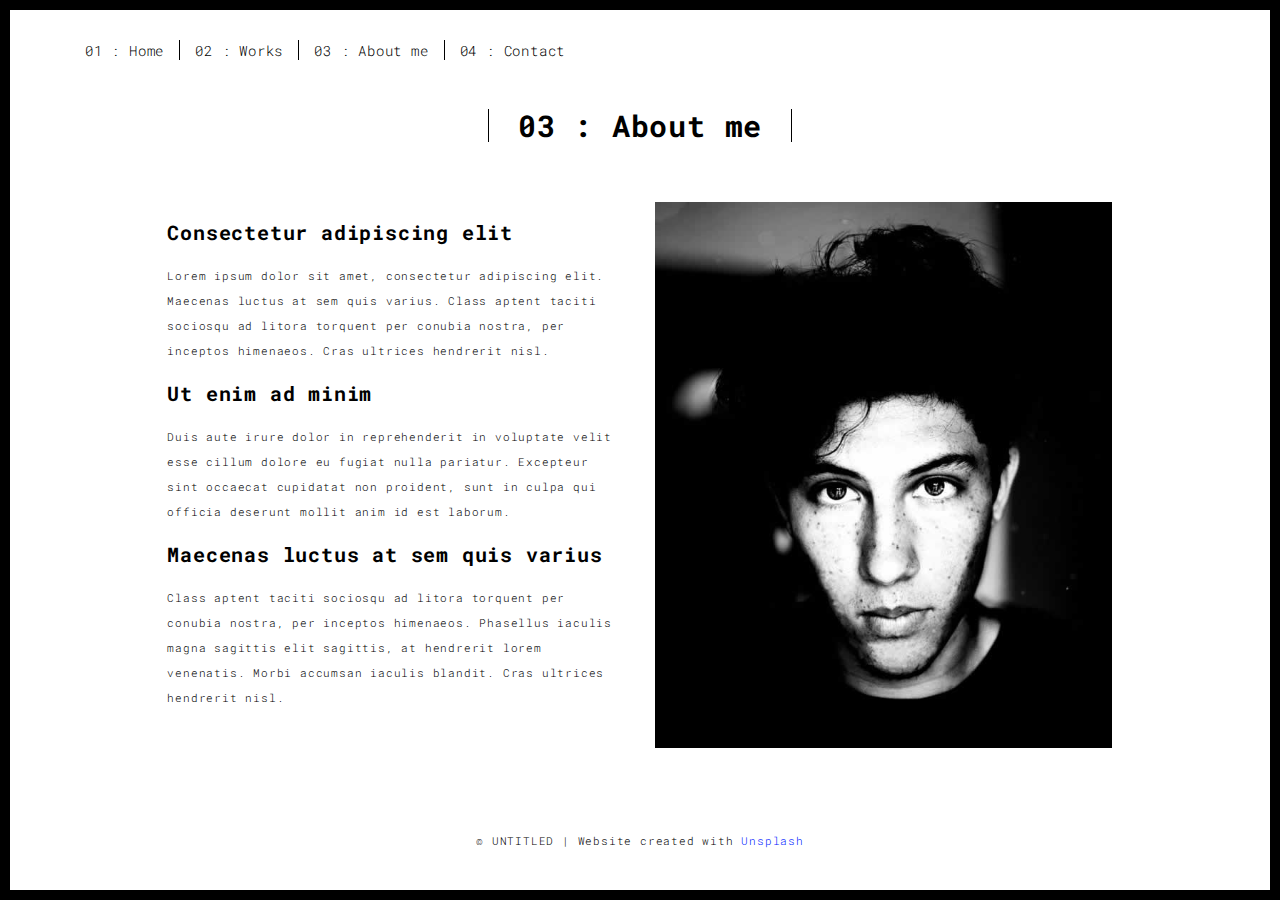
<file: templates/about.html>
<!DOCTYPE html>
<html lang="en">

<head>
  <meta charset="UTF-8">
  <meta content="IE=edge" http-equiv="X-UA-Compatible">
  <meta content="width=device-width,initial-scale=1" name="viewport">
  <meta content="description" name="description">
  <meta name="google" content="notranslate" />
  <meta content="Mashup templates have been developped by Orson.io team" name="author">

  <!-- Disable tap highlight on IE -->
  <meta name="msapplication-tap-highlight" content="no">
  
  <link rel="apple-touch-icon" sizes="180x180" href="/static/assets/apple-icon-180x180.png">
  <!-- link href="/static/icologo.ico" rel="icon" -->
  <link href="/static/assets/favicon.ico" rel="icon">

  <title>Title page</title>  

<link href="/static/main.3f6952e4.css" rel="stylesheet"></head>

<body class="">
<div id="site-border-left"></div>
<div id="site-border-right"></div>
<div id="site-border-top"></div>
<div id="site-border-bottom"></div>
 <!-- Add your content of header -->
<header>
  <nav class="navbar  navbar-fixed-top navbar-default">
    <div class="container">
        <button type="button" class="navbar-toggle collapsed" data-toggle="collapse" data-target="#navbar-collapse" aria-expanded="false">
          <span class="sr-only">Toggle navigation</span>
          <span class="icon-bar"></span>
          <span class="icon-bar"></span>
          <span class="icon-bar"></span>
        </button>

      <div class="collapse navbar-collapse" id="navbar-collapse">
        <ul class="nav navbar-nav ">
          <li><a href="./index.html" title="">01 : Home</a></li>
          <li><a href="./works.html" title="">02 : Works</a></li>
          <li><a href="./about.html" title="">03 : About me</a></li>
          <li><a href="./contact.html" title="">04 : Contact</a></li>
        </ul>


      </div> 
    </div>
  </nav>
</header>

<div class="section-container">
    <div class="container">
      <div class="row">
        <div class="col-xs-12">
          <div class="section-container-spacer text-center">
            <h1 class="h2">03 : About me</h1>
          </div>
          
          <div class="row">
            <div class="col-md-10 col-md-offset-1">
              <div class="row">
                <div class="col-xs-12 col-md-6">
                  <h3>Consectetur adipiscing elit</h3>
                  <p>Lorem ipsum dolor sit amet, consectetur adipiscing elit. Maecenas luctus at sem quis varius. 
                  Class aptent taciti sociosqu ad litora torquent per conubia nostra, per inceptos himenaeos. Cras ultrices hendrerit nisl.</p>
                  <h3>Ut enim ad minim </h3>
                  <p>Duis aute irure dolor in reprehenderit in voluptate velit esse
                  cillum dolore eu fugiat nulla pariatur. Excepteur sint occaecat cupidatat non
                  proident, sunt in culpa qui officia deserunt mollit anim id est laborum. 
                  <h3>Maecenas luctus at sem quis varius</h3>
                  <p>
                  Class aptent taciti sociosqu ad litora torquent per conubia nostra, per inceptos himenaeos. Phasellus iaculis magna sagittis elit sagittis, at hendrerit lorem venenatis. Morbi accumsan iaculis blandit. Cras ultrices hendrerit nisl.</p>
                </div>
                <div class="col-xs-12 col-md-6">
                  <img src="/static/assets/images/profil.jpg" class="img-responsive" alt="">
                </div>
              </div>
            </div>
          </div>
          
          
       </div>
      </div>
    </div>
  </div>


<footer class="footer-container text-center">
  <div class="container">
    <div class="row">
      <div class="col-xs-12">
    <p>© UNTITLED | Website created with <a href="https://www.unsplash.com/" title="Beautiful Free Images">Unsplash</a></p>
      </div>
    </div>
  </div>
</footer>

<script>
  document.addEventListener("DOMContentLoaded", function (event) {
     navActivePage();
  });
</script>

<!-- Google Analytics: change UA-XXXXX-X to be your site's ID 

<script>
  (function (i, s, o, g, r, a, m) {
    i['GoogleAnalyticsObject'] = r; i[r] = i[r] || function () {
      (i[r].q = i[r].q || []).push(arguments)
    }, i[r].l = 1 * new Date(); a = s.createElement(o),
      m = s.getElementsByTagName(o)[0]; a.async = 1; a.src = g; m.parentNode.insertBefore(a, m)
  })(window, document, 'script', '//www.google-analytics.com/analytics.js', 'ga');
  ga('create', 'UA-XXXXX-X', 'auto');
  ga('send', 'pageview');
</script>

--> <script type="text/javascript" src="/static/main.70a66962.js"></script></body>

</html>
</file>
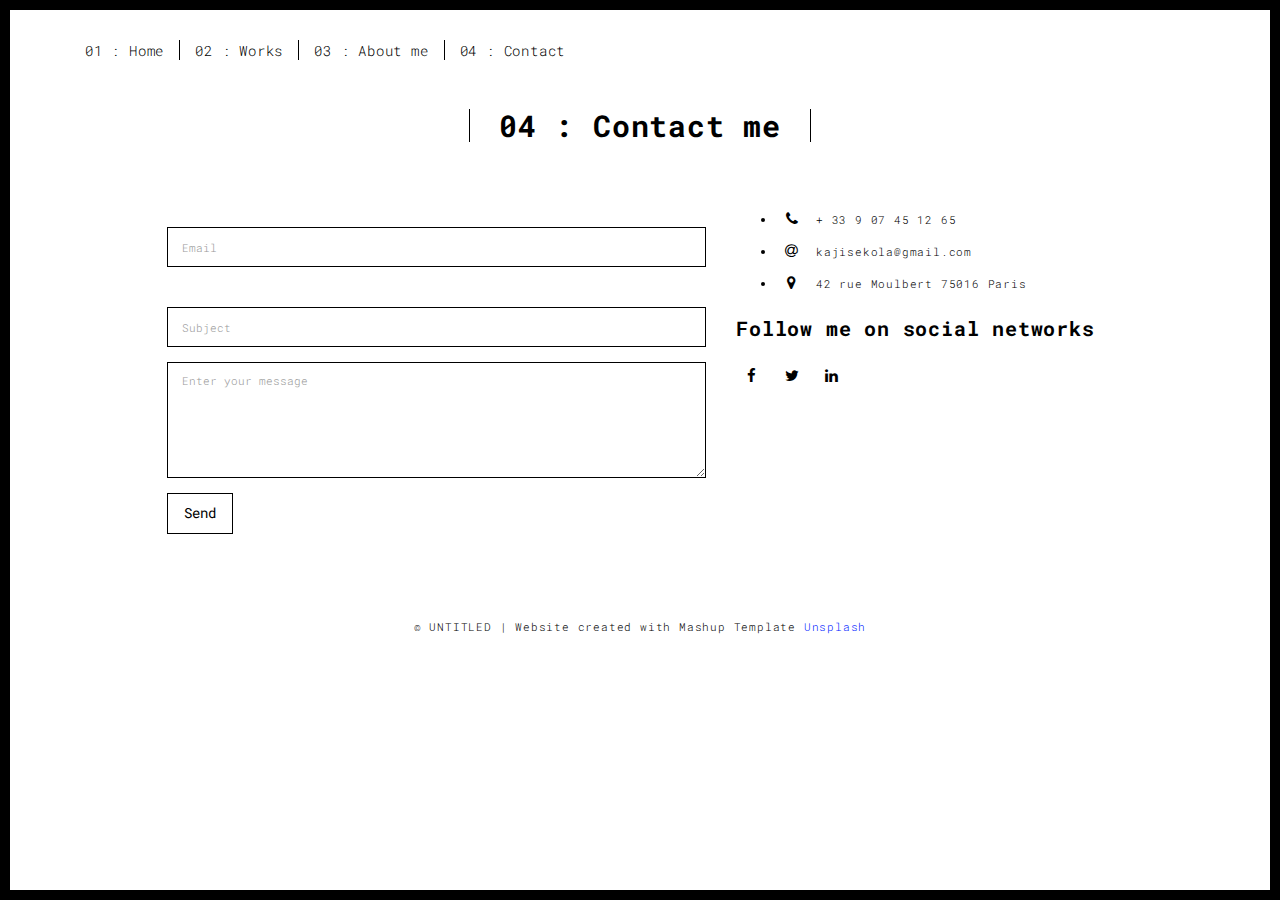
<file: templates/contact.html>
<!DOCTYPE html>
<html lang="en">

<head>
  <meta charset="UTF-8">
  <meta content="IE=edge" http-equiv="X-UA-Compatible">
  <meta content="width=device-width,initial-scale=1" name="viewport">
  <meta content="description" name="description">
  <meta name="google" content="notranslate" />
  <meta content="Mashup templates" name="author">

  <!-- Disable tap highlight on IE -->
  <meta name="application-tap-highlight" content="no">
  
  <link rel="apple-touch-icon" sizes="180x180" href="/static/assets/apple-icon-180x180.png">
  <link href="/static/icologo.ico" rel="icon">

  <title>Title page</title>  

<link href="/static/main.3f6952e4.css" rel="stylesheet"></head>

<body class="">
<div id="site-border-left"></div>
<div id="site-border-right"></div>
<div id="site-border-top"></div>
<div id="site-border-bottom"></div>
 <!-- Add your content of header -->
<header>
  <nav class="navbar  navbar-fixed-top navbar-default">
    <div class="container">
        <button type="button" class="navbar-toggle collapsed" data-toggle="collapse" data-target="#navbar-collapse" aria-expanded="false">
          <span class="sr-only">Toggle navigation</span>
          <span class="icon-bar"></span>
          <span class="icon-bar"></span>
          <span class="icon-bar"></span>
        </button>

      <div class="collapse navbar-collapse" id="navbar-collapse">
        <ul class="nav navbar-nav ">
          <li><a href="./index.html" title="">01 : Home</a></li>
          <li><a href="./works.html" title="">02 : Works</a></li>
          <li><a href="./about.html" title="">03 : About me</a></li>
          <li><a href="./contact.html" title="">04 : Contact</a></li>
        </ul>


      </div> 
    </div>
  </nav>
</header>

<div class="section-container">
    <div class="container">
      <div class="row">
        <div class="col-xs-12">
          <div class="section-container-spacer text-center">
            <h1 class="h2">04 : Contact me</h1>
          </div>
          
          <div class="row">
            <div class="col-md-10 col-md-offset-1">
               <form action="submit_form" method="post"  class="reveal-content">
                  <div class="row">
                    <div class="col-md-7">
                      <div class="form-group">
                        <label for="email"></label>
                        <input name="email" type="email" class="form-control" id="email" placeholder="Email">
                      </div>
                      <div class="form-group">
                        <label for="subject"></label>
                        <input name="subject" type="text" class="form-control" id="subject" placeholder="Subject">
                      </div>
                      <div class="form-group">
                        <textarea name="message" class="form-control" rows="5" placeholder="Enter your message"></textarea></div>
                      <button type="submit" class="btn btn-default btn-lg">Send</button>
                    </div>
                    <div class="col-md-5 address-container">
                      <ul class="list-styled">
                        <li>
                          <span class="fa-icon">
                            <i class="fa fa-phone" aria-hidden="true"></i>
                          </span>
                          + 33 9 07 45 12 65
                        </li>
                        <li>
                          <span class="fa-icon">
                            <i class="fa fa-at" aria-hidden="true"></i>
                          </span>
                          kajisekola@gmail.com
                        </li>
                        <li>
                          <span class="fa-icon">
                            <i class="fa fa fa-map-marker" aria-hidden="true"></i>
                          </span>
                          42 rue Moulbert 75016 Paris
                        </li>
                      </ul>
                      <h3>Follow me on social networks</h3>
                      <a href="https://www.facebook.com://www.facebook.com" title="" class="fa-icon">
                        <i class="fa fa-facebook"></i>
                      </a>
                      <a href="https://www.twitter.com://www.twitter.com" title="" class="fa-icon">
                        <i class="fa fa-twitter"></i>
                      </a>
                      <a href="https://www.linkedin.com://www.linkedin.com" title="" class="fa-icon">
                        <i class="fa fa-linkedin"></i>
                      </a>

                    </div>
                  </div>
                </form>
            </div>

          </div>
         
       </div>
      </div>
    </div>
  </div>


<footer class="footer-container text-center">
  <div class="container">
    <div class="row">
      <div class="col-xs-12">
        <p>© UNTITLED | Website created with Mashup Template <a href="https://www.unsplash.com/" title="Beautiful Free Images">Unsplash</a></p>
      </div>
    </div>
  </div>
</footer>

<!-- Google Analytics: change UA-XXXXX-X to be your site's ID 

<script>
  (function (i, s, o, g, r, a, m) {
    i['GoogleAnalyticsObject'] = r; i[r] = i[r] || function () {
      (i[r].q = i[r].q || []).push(arguments)
    }, i[r].l = 1 * new Date(); a = s.createElement(o),
      m = s.getElementsByTagName(o)[0]; a.async = 1; a.src = g; m.parentNode.insertBefore(a, m)
  })(window, document, 'script', '//www.google-analytics.com/analytics.js', 'ga');
  ga('create', 'UA-XXXXX-X', 'auto');
  ga('send', 'pageview');
</script>

--> <script type="text/javascript" src="/static/main.70a66962.js"></script></body>

</html>
</file>
<file: static/main.3f6952e4.css>
@import url(https://fonts.googleapis.com/css?family=Roboto:900|Roboto+Mono:300,400,700);
@import url(https://maxcdn.bootstrapcdn.com/font-awesome/4.7.0/css/font-awesome.min.css);/*!
 * Bootstrap v3.3.7 (http://getbootstrap.com)
 * Copyright 2011-2016 Twitter, Inc.
 * Licensed under MIT (https://github.com/twbs/bootstrap/blob/master/LICENSE)
 */
/*! normalize.css v3.0.3 | MIT License | github.com/necolas/normalize.css */html{font-family:sans-serif;-ms-text-size-adjust:100%;-webkit-text-size-adjust:100%}body{margin:0}article,aside,details,figcaption,figure,footer,header,hgroup,main,menu,nav,section,summary{display:block}audio,canvas,progress,video{display:inline-block;vertical-align:baseline}audio:not([controls]){display:none;height:0}[hidden],template{display:none}a{background-color:transparent}a:active,a:hover{outline:0}abbr[title]{border-bottom:1px dotted}b,strong{font-weight:700}dfn{font-style:italic}h1{font-size:2em;margin:.67em 0}mark{background:#ff0;color:#000}small{font-size:80%}sub,sup{font-size:75%;line-height:0;position:relative;vertical-align:baseline}sup{top:-.5em}sub{bottom:-.25em}img{border:0}svg:not(:root){overflow:hidden}figure{margin:1em 40px}hr{box-sizing:content-box;height:0}pre{overflow:auto}code,kbd,pre,samp{font-family:monospace,monospace;font-size:1em}button,input,optgroup,select,textarea{color:inherit;font:inherit;margin:0}button{overflow:visible}button,select{text-transform:none}button,html input[type=button],input[type=reset],input[type=submit]{-webkit-appearance:button;cursor:pointer}button[disabled],html input[disabled]{cursor:default}button::-moz-focus-inner,input::-moz-focus-inner{border:0;padding:0}input{line-height:normal}input[type=checkbox],input[type=radio]{box-sizing:border-box;padding:0}input[type=number]::-webkit-inner-spin-button,input[type=number]::-webkit-outer-spin-button{height:auto}input[type=search]{-webkit-appearance:textfield;box-sizing:content-box}input[type=search]::-webkit-search-cancel-button,input[type=search]::-webkit-search-decoration{-webkit-appearance:none}fieldset{border:1px solid silver;margin:0 2px;padding:.35em .625em .75em}textarea{overflow:auto}optgroup{font-weight:700}table{border-collapse:collapse;border-spacing:0}td,th{padding:0}

/*! Source: https://github.com/h5bp/html5-boilerplate/blob/master/src/css/main.css */
@media print{*,:after,:before{background:transparent!important;color:#000!important;box-shadow:none!important;text-shadow:none!important}a,a:visited{text-decoration:underline}a[href]:after{content:" (" attr(href) ")"}abbr[title]:after{content:" (" attr(title) ")"}a[href^="#"]:after,a[href^="javascript:"]:after{content:""}blockquote,pre{border:1px solid #999;page-break-inside:avoid}thead{display:table-header-group}img,tr{page-break-inside:avoid}img{max-width:100%!important}h2,h3,p{orphans:3;widows:3}h2,h3{page-break-after:avoid}.navbar{display:none}.btn>.caret,.dropup>.btn>.caret{border-top-color:#000!important}.label{border:1px solid #000}.table{border-collapse:collapse!important}.table td,.table th{background-color:#fff!important}.table-bordered td,.table-bordered th{border:1px solid #ddd!important}}*,:after,:before{-webkit-box-sizing:border-box;-moz-box-sizing:border-box;box-sizing:border-box}html{font-size:10px;-webkit-tap-highlight-color:transparent}body{font-family:Roboto Mono,Helvetica,Arial,sans-serif;font-size:11px;line-height:1.78;color:#000;background-color:#fff}button,input,select,textarea{font-family:inherit;font-size:inherit;line-height:inherit}a{color:#001aff;text-decoration:none}a:focus,a:hover{color:#0012b3;text-decoration:underline}a:focus{outline:5px auto -webkit-focus-ring-color;outline-offset:-2px}figure{margin:0}img{vertical-align:middle}.img-responsive{display:block;max-width:100%;height:auto}.img-rounded{border-radius:0}.img-thumbnail{padding:4px;line-height:1.78;background-color:#fff;border:1px solid #ddd;border-radius:0;-webkit-transition:all .2s ease-in-out;-o-transition:all .2s ease-in-out;transition:all .2s ease-in-out;display:inline-block;max-width:100%;height:auto}.img-circle{border-radius:50%}hr{margin-top:19px;margin-bottom:19px;border:0;border-top:1px solid #eee}.sr-only{position:absolute;width:1px;height:1px;margin:-1px;padding:0;overflow:hidden;clip:rect(0,0,0,0);border:0}.sr-only-focusable:active,.sr-only-focusable:focus{position:static;width:auto;height:auto;margin:0;overflow:visible;clip:auto}[role=button]{cursor:pointer}.h1,.h2,.h3,.h4,.h5,.h6,h1,h2,h3,h4,h5,h6{font-family:Roboto Mono,Helvetica,Arial,sans-serif;font-weight:700;line-height:1.1;color:#000}.h1 .small,.h1 small,.h2 .small,.h2 small,.h3 .small,.h3 small,.h4 .small,.h4 small,.h5 .small,.h5 small,.h6 .small,.h6 small,h1 .small,h1 small,h2 .small,h2 small,h3 .small,h3 small,h4 .small,h4 small,h5 .small,h5 small,h6 .small,h6 small{font-weight:400;line-height:1;color:#777}.h1,.h2,.h3,h1,h2,h3{margin-top:19px;margin-bottom:9.5px}.h1 .small,.h1 small,.h2 .small,.h2 small,.h3 .small,.h3 small,h1 .small,h1 small,h2 .small,h2 small,h3 .small,h3 small{font-size:65%}.h4,.h5,.h6,h4,h5,h6{margin-top:9.5px;margin-bottom:9.5px}.h4 .small,.h4 small,.h5 .small,.h5 small,.h6 .small,.h6 small,h4 .small,h4 small,h5 .small,h5 small,h6 .small,h6 small{font-size:75%}.h1,h1{font-size:70px}.h2,h2{font-size:30px}.h3,h3{font-size:20px}.h4,.h5,h4,h5{font-size:11px}.h6,h6{font-size:10px}p{margin:0 0 9.5px}.lead{margin-bottom:19px;font-size:12px;font-weight:300;line-height:1.4}@media (min-width:768px){.lead{font-size:16.5px}}.small,small{font-size:90%}.mark,mark{background-color:#fcf8e3;padding:.2em}.text-left{text-align:left}.text-right{text-align:right}.text-center{text-align:center}.text-justify{text-align:justify}.text-nowrap{white-space:nowrap}.text-lowercase{text-transform:lowercase}.initialism,.text-uppercase{text-transform:uppercase}.text-capitalize{text-transform:capitalize}.text-muted{color:#777}.text-primary{color:#001aff}a.text-primary:focus,a.text-primary:hover{color:#0015cc}.text-success{color:#fff}a.text-success:focus,a.text-success:hover{color:#e6e6e6}.text-info{color:#31708f}a.text-info:focus,a.text-info:hover{color:#245269}.text-warning{color:#8a6d3b}a.text-warning:focus,a.text-warning:hover{color:#66512c}.text-danger{color:#fff}a.text-danger:focus,a.text-danger:hover{color:#e6e6e6}.bg-primary{color:#fff;background-color:#001aff}a.bg-primary:focus,a.bg-primary:hover{background-color:#0015cc}.bg-success,a.bg-success:focus,a.bg-success:hover{background-color:#000}.bg-info{background-color:#d9edf7}a.bg-info:focus,a.bg-info:hover{background-color:#afd9ee}.bg-warning{background-color:#fcf8e3}a.bg-warning:focus,a.bg-warning:hover{background-color:#f7ecb5}.bg-danger{background-color:red}a.bg-danger:focus,a.bg-danger:hover{background-color:#c00}.page-header{padding-bottom:8.5px;margin:38px 0 19px;border-bottom:1px solid #eee}ol,ul{margin-top:0;margin-bottom:9.5px}ol ol,ol ul,ul ol,ul ul{margin-bottom:0}.list-inline,.list-unstyled{padding-left:0;list-style:none}.list-inline{margin-left:-5px}.list-inline>li{display:inline-block;padding-left:5px;padding-right:5px}dl{margin-top:0;margin-bottom:19px}dd,dt{line-height:1.78}dt{font-weight:700}dd{margin-left:0}.dl-horizontal dd:after,.dl-horizontal dd:before{content:" ";display:table}.dl-horizontal dd:after{clear:both}@media (min-width:768px){.dl-horizontal dt{float:left;width:160px;clear:left;text-align:right;overflow:hidden;text-overflow:ellipsis;white-space:nowrap}.dl-horizontal dd{margin-left:180px}}abbr[data-original-title],abbr[title]{cursor:help;border-bottom:1px dotted #777}.initialism{font-size:90%}blockquote{padding:9.5px 19px;margin:0 0 19px;font-size:13.75px;border-left:5px solid #eee}blockquote ol:last-child,blockquote p:last-child,blockquote ul:last-child{margin-bottom:0}blockquote .small,blockquote footer,blockquote small{display:block;font-size:80%;line-height:1.78;color:#777}blockquote .small:before,blockquote footer:before,blockquote small:before{content:"\2014   \A0"}.blockquote-reverse,blockquote.pull-right{padding-right:15px;padding-left:0;border-right:5px solid #eee;border-left:0;text-align:right}.blockquote-reverse .small:before,.blockquote-reverse footer:before,.blockquote-reverse small:before,blockquote.pull-right .small:before,blockquote.pull-right footer:before,blockquote.pull-right small:before{content:""}.blockquote-reverse .small:after,.blockquote-reverse footer:after,.blockquote-reverse small:after,blockquote.pull-right .small:after,blockquote.pull-right footer:after,blockquote.pull-right small:after{content:"\A0   \2014"}address{margin-bottom:19px;font-style:normal;line-height:1.78}code,kbd,pre,samp{font-family:Menlo,Monaco,Consolas,Courier New,monospace}code{color:#c7254e;background-color:#f9f2f4}code,kbd{padding:2px 4px;font-size:90%;border-radius:0}kbd{color:#fff;background-color:#333;box-shadow:inset 0 -1px 0 rgba(0,0,0,.25)}kbd kbd{padding:0;font-size:100%;font-weight:700;box-shadow:none}pre{display:block;padding:9px;margin:0 0 9.5px;font-size:10px;line-height:1.78;word-break:break-all;word-wrap:break-word;color:#333;background-color:#f5f5f5;border:1px solid #ccc;border-radius:0}pre code{padding:0;font-size:inherit;color:inherit;white-space:pre-wrap;background-color:transparent;border-radius:0}.pre-scrollable{max-height:340px;overflow-y:scroll}.container{margin-right:auto;margin-left:auto;padding-left:15px;padding-right:15px}.container:after,.container:before{content:" ";display:table}.container:after{clear:both}@media (min-width:768px){.container{width:750px}}@media (min-width:992px){.container{width:970px}}@media (min-width:1200px){.container{width:1170px}}.container-fluid{margin-right:auto;margin-left:auto;padding-left:15px;padding-right:15px}.container-fluid:after,.container-fluid:before{content:" ";display:table}.container-fluid:after{clear:both}.row{margin-left:-15px;margin-right:-15px}.row:after,.row:before{content:" ";display:table}.row:after{clear:both}.col-lg-1,.col-lg-2,.col-lg-3,.col-lg-4,.col-lg-5,.col-lg-6,.col-lg-7,.col-lg-8,.col-lg-9,.col-lg-10,.col-lg-11,.col-lg-12,.col-md-1,.col-md-2,.col-md-3,.col-md-4,.col-md-5,.col-md-6,.col-md-7,.col-md-8,.col-md-9,.col-md-10,.col-md-11,.col-md-12,.col-sm-1,.col-sm-2,.col-sm-3,.col-sm-4,.col-sm-5,.col-sm-6,.col-sm-7,.col-sm-8,.col-sm-9,.col-sm-10,.col-sm-11,.col-sm-12,.col-xs-1,.col-xs-2,.col-xs-3,.col-xs-4,.col-xs-5,.col-xs-6,.col-xs-7,.col-xs-8,.col-xs-9,.col-xs-10,.col-xs-11,.col-xs-12{position:relative;min-height:1px;padding-left:15px;padding-right:15px}.col-xs-1,.col-xs-2,.col-xs-3,.col-xs-4,.col-xs-5,.col-xs-6,.col-xs-7,.col-xs-8,.col-xs-9,.col-xs-10,.col-xs-11,.col-xs-12{float:left}.col-xs-1{width:8.33333%}.col-xs-2{width:16.66667%}.col-xs-3{width:25%}.col-xs-4{width:33.33333%}.col-xs-5{width:41.66667%}.col-xs-6{width:50%}.col-xs-7{width:58.33333%}.col-xs-8{width:66.66667%}.col-xs-9{width:75%}.col-xs-10{width:83.33333%}.col-xs-11{width:91.66667%}.col-xs-12{width:100%}.col-xs-pull-0{right:auto}.col-xs-pull-1{right:8.33333%}.col-xs-pull-2{right:16.66667%}.col-xs-pull-3{right:25%}.col-xs-pull-4{right:33.33333%}.col-xs-pull-5{right:41.66667%}.col-xs-pull-6{right:50%}.col-xs-pull-7{right:58.33333%}.col-xs-pull-8{right:66.66667%}.col-xs-pull-9{right:75%}.col-xs-pull-10{right:83.33333%}.col-xs-pull-11{right:91.66667%}.col-xs-pull-12{right:100%}.col-xs-push-0{left:auto}.col-xs-push-1{left:8.33333%}.col-xs-push-2{left:16.66667%}.col-xs-push-3{left:25%}.col-xs-push-4{left:33.33333%}.col-xs-push-5{left:41.66667%}.col-xs-push-6{left:50%}.col-xs-push-7{left:58.33333%}.col-xs-push-8{left:66.66667%}.col-xs-push-9{left:75%}.col-xs-push-10{left:83.33333%}.col-xs-push-11{left:91.66667%}.col-xs-push-12{left:100%}.col-xs-offset-0{margin-left:0}.col-xs-offset-1{margin-left:8.33333%}.col-xs-offset-2{margin-left:16.66667%}.col-xs-offset-3{margin-left:25%}.col-xs-offset-4{margin-left:33.33333%}.col-xs-offset-5{margin-left:41.66667%}.col-xs-offset-6{margin-left:50%}.col-xs-offset-7{margin-left:58.33333%}.col-xs-offset-8{margin-left:66.66667%}.col-xs-offset-9{margin-left:75%}.col-xs-offset-10{margin-left:83.33333%}.col-xs-offset-11{margin-left:91.66667%}.col-xs-offset-12{margin-left:100%}@media (min-width:768px){.col-sm-1,.col-sm-2,.col-sm-3,.col-sm-4,.col-sm-5,.col-sm-6,.col-sm-7,.col-sm-8,.col-sm-9,.col-sm-10,.col-sm-11,.col-sm-12{float:left}.col-sm-1{width:8.33333%}.col-sm-2{width:16.66667%}.col-sm-3{width:25%}.col-sm-4{width:33.33333%}.col-sm-5{width:41.66667%}.col-sm-6{width:50%}.col-sm-7{width:58.33333%}.col-sm-8{width:66.66667%}.col-sm-9{width:75%}.col-sm-10{width:83.33333%}.col-sm-11{width:91.66667%}.col-sm-12{width:100%}.col-sm-pull-0{right:auto}.col-sm-pull-1{right:8.33333%}.col-sm-pull-2{right:16.66667%}.col-sm-pull-3{right:25%}.col-sm-pull-4{right:33.33333%}.col-sm-pull-5{right:41.66667%}.col-sm-pull-6{right:50%}.col-sm-pull-7{right:58.33333%}.col-sm-pull-8{right:66.66667%}.col-sm-pull-9{right:75%}.col-sm-pull-10{right:83.33333%}.col-sm-pull-11{right:91.66667%}.col-sm-pull-12{right:100%}.col-sm-push-0{left:auto}.col-sm-push-1{left:8.33333%}.col-sm-push-2{left:16.66667%}.col-sm-push-3{left:25%}.col-sm-push-4{left:33.33333%}.col-sm-push-5{left:41.66667%}.col-sm-push-6{left:50%}.col-sm-push-7{left:58.33333%}.col-sm-push-8{left:66.66667%}.col-sm-push-9{left:75%}.col-sm-push-10{left:83.33333%}.col-sm-push-11{left:91.66667%}.col-sm-push-12{left:100%}.col-sm-offset-0{margin-left:0}.col-sm-offset-1{margin-left:8.33333%}.col-sm-offset-2{margin-left:16.66667%}.col-sm-offset-3{margin-left:25%}.col-sm-offset-4{margin-left:33.33333%}.col-sm-offset-5{margin-left:41.66667%}.col-sm-offset-6{margin-left:50%}.col-sm-offset-7{margin-left:58.33333%}.col-sm-offset-8{margin-left:66.66667%}.col-sm-offset-9{margin-left:75%}.col-sm-offset-10{margin-left:83.33333%}.col-sm-offset-11{margin-left:91.66667%}.col-sm-offset-12{margin-left:100%}}@media (min-width:992px){.col-md-1,.col-md-2,.col-md-3,.col-md-4,.col-md-5,.col-md-6,.col-md-7,.col-md-8,.col-md-9,.col-md-10,.col-md-11,.col-md-12{float:left}.col-md-1{width:8.33333%}.col-md-2{width:16.66667%}.col-md-3{width:25%}.col-md-4{width:33.33333%}.col-md-5{width:41.66667%}.col-md-6{width:50%}.col-md-7{width:58.33333%}.col-md-8{width:66.66667%}.col-md-9{width:75%}.col-md-10{width:83.33333%}.col-md-11{width:91.66667%}.col-md-12{width:100%}.col-md-pull-0{right:auto}.col-md-pull-1{right:8.33333%}.col-md-pull-2{right:16.66667%}.col-md-pull-3{right:25%}.col-md-pull-4{right:33.33333%}.col-md-pull-5{right:41.66667%}.col-md-pull-6{right:50%}.col-md-pull-7{right:58.33333%}.col-md-pull-8{right:66.66667%}.col-md-pull-9{right:75%}.col-md-pull-10{right:83.33333%}.col-md-pull-11{right:91.66667%}.col-md-pull-12{right:100%}.col-md-push-0{left:auto}.col-md-push-1{left:8.33333%}.col-md-push-2{left:16.66667%}.col-md-push-3{left:25%}.col-md-push-4{left:33.33333%}.col-md-push-5{left:41.66667%}.col-md-push-6{left:50%}.col-md-push-7{left:58.33333%}.col-md-push-8{left:66.66667%}.col-md-push-9{left:75%}.col-md-push-10{left:83.33333%}.col-md-push-11{left:91.66667%}.col-md-push-12{left:100%}.col-md-offset-0{margin-left:0}.col-md-offset-1{margin-left:8.33333%}.col-md-offset-2{margin-left:16.66667%}.col-md-offset-3{margin-left:25%}.col-md-offset-4{margin-left:33.33333%}.col-md-offset-5{margin-left:41.66667%}.col-md-offset-6{margin-left:50%}.col-md-offset-7{margin-left:58.33333%}.col-md-offset-8{margin-left:66.66667%}.col-md-offset-9{margin-left:75%}.col-md-offset-10{margin-left:83.33333%}.col-md-offset-11{margin-left:91.66667%}.col-md-offset-12{margin-left:100%}}@media (min-width:1200px){.col-lg-1,.col-lg-2,.col-lg-3,.col-lg-4,.col-lg-5,.col-lg-6,.col-lg-7,.col-lg-8,.col-lg-9,.col-lg-10,.col-lg-11,.col-lg-12{float:left}.col-lg-1{width:8.33333%}.col-lg-2{width:16.66667%}.col-lg-3{width:25%}.col-lg-4{width:33.33333%}.col-lg-5{width:41.66667%}.col-lg-6{width:50%}.col-lg-7{width:58.33333%}.col-lg-8{width:66.66667%}.col-lg-9{width:75%}.col-lg-10{width:83.33333%}.col-lg-11{width:91.66667%}.col-lg-12{width:100%}.col-lg-pull-0{right:auto}.col-lg-pull-1{right:8.33333%}.col-lg-pull-2{right:16.66667%}.col-lg-pull-3{right:25%}.col-lg-pull-4{right:33.33333%}.col-lg-pull-5{right:41.66667%}.col-lg-pull-6{right:50%}.col-lg-pull-7{right:58.33333%}.col-lg-pull-8{right:66.66667%}.col-lg-pull-9{right:75%}.col-lg-pull-10{right:83.33333%}.col-lg-pull-11{right:91.66667%}.col-lg-pull-12{right:100%}.col-lg-push-0{left:auto}.col-lg-push-1{left:8.33333%}.col-lg-push-2{left:16.66667%}.col-lg-push-3{left:25%}.col-lg-push-4{left:33.33333%}.col-lg-push-5{left:41.66667%}.col-lg-push-6{left:50%}.col-lg-push-7{left:58.33333%}.col-lg-push-8{left:66.66667%}.col-lg-push-9{left:75%}.col-lg-push-10{left:83.33333%}.col-lg-push-11{left:91.66667%}.col-lg-push-12{left:100%}.col-lg-offset-0{margin-left:0}.col-lg-offset-1{margin-left:8.33333%}.col-lg-offset-2{margin-left:16.66667%}.col-lg-offset-3{margin-left:25%}.col-lg-offset-4{margin-left:33.33333%}.col-lg-offset-5{margin-left:41.66667%}.col-lg-offset-6{margin-left:50%}.col-lg-offset-7{margin-left:58.33333%}.col-lg-offset-8{margin-left:66.66667%}.col-lg-offset-9{margin-left:75%}.col-lg-offset-10{margin-left:83.33333%}.col-lg-offset-11{margin-left:91.66667%}.col-lg-offset-12{margin-left:100%}}table{background-color:transparent}caption{padding-top:8px;padding-bottom:8px;color:#777}caption,th{text-align:left}.table{width:100%;max-width:100%;margin-bottom:19px}.table>tbody>tr>td,.table>tbody>tr>th,.table>tfoot>tr>td,.table>tfoot>tr>th,.table>thead>tr>td,.table>thead>tr>th{padding:8px;line-height:1.78;vertical-align:top;border-top:1px solid #ddd}.table>thead>tr>th{vertical-align:bottom;border-bottom:2px solid #ddd}.table>caption+thead>tr:first-child>td,.table>caption+thead>tr:first-child>th,.table>colgroup+thead>tr:first-child>td,.table>colgroup+thead>tr:first-child>th,.table>thead:first-child>tr:first-child>td,.table>thead:first-child>tr:first-child>th{border-top:0}.table>tbody+tbody{border-top:2px solid #ddd}.table .table{background-color:#fff}.table-condensed>tbody>tr>td,.table-condensed>tbody>tr>th,.table-condensed>tfoot>tr>td,.table-condensed>tfoot>tr>th,.table-condensed>thead>tr>td,.table-condensed>thead>tr>th{padding:5px}.table-bordered,.table-bordered>tbody>tr>td,.table-bordered>tbody>tr>th,.table-bordered>tfoot>tr>td,.table-bordered>tfoot>tr>th,.table-bordered>thead>tr>td,.table-bordered>thead>tr>th{border:1px solid #ddd}.table-bordered>thead>tr>td,.table-bordered>thead>tr>th{border-bottom-width:2px}.table-striped>tbody>tr:nth-of-type(odd){background-color:#f9f9f9}.table-hover>tbody>tr:hover{background-color:#f5f5f5}table col[class*=col-]{position:static;float:none;display:table-column}table td[class*=col-],table th[class*=col-]{position:static;float:none;display:table-cell}.table>tbody>tr.active>td,.table>tbody>tr.active>th,.table>tbody>tr>td.active,.table>tbody>tr>th.active,.table>tfoot>tr.active>td,.table>tfoot>tr.active>th,.table>tfoot>tr>td.active,.table>tfoot>tr>th.active,.table>thead>tr.active>td,.table>thead>tr.active>th,.table>thead>tr>td.active,.table>thead>tr>th.active{background-color:#f5f5f5}.table-hover>tbody>tr.active:hover>td,.table-hover>tbody>tr.active:hover>th,.table-hover>tbody>tr:hover>.active,.table-hover>tbody>tr>td.active:hover,.table-hover>tbody>tr>th.active:hover{background-color:#e8e8e8}.table-hover>tbody>tr.success:hover>td,.table-hover>tbody>tr.success:hover>th,.table-hover>tbody>tr:hover>.success,.table-hover>tbody>tr>td.success:hover,.table-hover>tbody>tr>th.success:hover,.table>tbody>tr.success>td,.table>tbody>tr.success>th,.table>tbody>tr>td.success,.table>tbody>tr>th.success,.table>tfoot>tr.success>td,.table>tfoot>tr.success>th,.table>tfoot>tr>td.success,.table>tfoot>tr>th.success,.table>thead>tr.success>td,.table>thead>tr.success>th,.table>thead>tr>td.success,.table>thead>tr>th.success{background-color:#000}.table>tbody>tr.info>td,.table>tbody>tr.info>th,.table>tbody>tr>td.info,.table>tbody>tr>th.info,.table>tfoot>tr.info>td,.table>tfoot>tr.info>th,.table>tfoot>tr>td.info,.table>tfoot>tr>th.info,.table>thead>tr.info>td,.table>thead>tr.info>th,.table>thead>tr>td.info,.table>thead>tr>th.info{background-color:#d9edf7}.table-hover>tbody>tr.info:hover>td,.table-hover>tbody>tr.info:hover>th,.table-hover>tbody>tr:hover>.info,.table-hover>tbody>tr>td.info:hover,.table-hover>tbody>tr>th.info:hover{background-color:#c4e3f3}.table>tbody>tr.warning>td,.table>tbody>tr.warning>th,.table>tbody>tr>td.warning,.table>tbody>tr>th.warning,.table>tfoot>tr.warning>td,.table>tfoot>tr.warning>th,.table>tfoot>tr>td.warning,.table>tfoot>tr>th.warning,.table>thead>tr.warning>td,.table>thead>tr.warning>th,.table>thead>tr>td.warning,.table>thead>tr>th.warning{background-color:#fcf8e3}.table-hover>tbody>tr.warning:hover>td,.table-hover>tbody>tr.warning:hover>th,.table-hover>tbody>tr:hover>.warning,.table-hover>tbody>tr>td.warning:hover,.table-hover>tbody>tr>th.warning:hover{background-color:#faf2cc}.table>tbody>tr.danger>td,.table>tbody>tr.danger>th,.table>tbody>tr>td.danger,.table>tbody>tr>th.danger,.table>tfoot>tr.danger>td,.table>tfoot>tr.danger>th,.table>tfoot>tr>td.danger,.table>tfoot>tr>th.danger,.table>thead>tr.danger>td,.table>thead>tr.danger>th,.table>thead>tr>td.danger,.table>thead>tr>th.danger{background-color:red}.table-hover>tbody>tr.danger:hover>td,.table-hover>tbody>tr.danger:hover>th,.table-hover>tbody>tr:hover>.danger,.table-hover>tbody>tr>td.danger:hover,.table-hover>tbody>tr>th.danger:hover{background-color:#e60000}.table-responsive{overflow-x:auto;min-height:.01%}@media screen and (max-width:767px){.table-responsive{width:100%;margin-bottom:14.25px;overflow-y:hidden;-ms-overflow-style:-ms-autohiding-scrollbar;border:1px solid #ddd}.table-responsive>.table{margin-bottom:0}.table-responsive>.table>tbody>tr>td,.table-responsive>.table>tbody>tr>th,.table-responsive>.table>tfoot>tr>td,.table-responsive>.table>tfoot>tr>th,.table-responsive>.table>thead>tr>td,.table-responsive>.table>thead>tr>th{white-space:nowrap}.table-responsive>.table-bordered{border:0}.table-responsive>.table-bordered>tbody>tr>td:first-child,.table-responsive>.table-bordered>tbody>tr>th:first-child,.table-responsive>.table-bordered>tfoot>tr>td:first-child,.table-responsive>.table-bordered>tfoot>tr>th:first-child,.table-responsive>.table-bordered>thead>tr>td:first-child,.table-responsive>.table-bordered>thead>tr>th:first-child{border-left:0}.table-responsive>.table-bordered>tbody>tr>td:last-child,.table-responsive>.table-bordered>tbody>tr>th:last-child,.table-responsive>.table-bordered>tfoot>tr>td:last-child,.table-responsive>.table-bordered>tfoot>tr>th:last-child,.table-responsive>.table-bordered>thead>tr>td:last-child,.table-responsive>.table-bordered>thead>tr>th:last-child{border-right:0}.table-responsive>.table-bordered>tbody>tr:last-child>td,.table-responsive>.table-bordered>tbody>tr:last-child>th,.table-responsive>.table-bordered>tfoot>tr:last-child>td,.table-responsive>.table-bordered>tfoot>tr:last-child>th{border-bottom:0}}fieldset{margin:0;min-width:0}fieldset,legend{padding:0;border:0}legend{display:block;width:100%;margin-bottom:19px;font-size:16.5px;line-height:inherit;color:#333;border-bottom:1px solid #e5e5e5}label{display:inline-block;max-width:100%;margin-bottom:5px;font-weight:700}input[type=search]{-webkit-box-sizing:border-box;-moz-box-sizing:border-box;box-sizing:border-box}input[type=checkbox],input[type=radio]{margin:4px 0 0;margin-top:1px\9;line-height:normal}input[type=file]{display:block}input[type=range]{display:block;width:100%}select[multiple],select[size]{height:auto}input[type=checkbox]:focus,input[type=file]:focus,input[type=radio]:focus{outline:5px auto -webkit-focus-ring-color;outline-offset:-2px}output{padding-top:9px}.form-control,output{display:block;font-size:11px;line-height:1.78;color:#555}.form-control{width:100%;height:40px;padding:8px 14px;background-color:#fff;background-image:none;border:1px solid #000;border-radius:0;-webkit-box-shadow:inset 0 1px 1px rgba(0,0,0,.075);box-shadow:inset 0 1px 1px rgba(0,0,0,.075);-webkit-transition:border-color .15s ease-in-out,box-shadow .15s ease-in-out;-o-transition:border-color ease-in-out .15s,box-shadow ease-in-out .15s;transition:border-color .15s ease-in-out,box-shadow .15s ease-in-out}.form-control:focus{border-color:#66afe9;-webkit-box-shadow:inset 0 1px 1px rgba(0,0,0,.075),0 0 8px rgba(102,175,233,.6);box-shadow:inset 0 1px 1px rgba(0,0,0,.075),0 0 8px rgba(102,175,233,.6)}.form-control::-moz-placeholder{color:#999;opacity:1}.form-control:-ms-input-placeholder{color:#999}.form-control::-webkit-input-placeholder{color:#999}.form-control::-ms-expand{border:0;background-color:transparent}.form-control[disabled],.form-control[readonly],fieldset[disabled] .form-control{background-color:#eee;opacity:1}.form-control[disabled],fieldset[disabled] .form-control{cursor:not-allowed}textarea.form-control{height:auto}input[type=search]{-webkit-appearance:none}@media screen and (-webkit-min-device-pixel-ratio:0){input[type=date].form-control,input[type=datetime-local].form-control,input[type=month].form-control,input[type=time].form-control{line-height:40px}.input-group-sm>.input-group-btn>input[type=date].btn,.input-group-sm>.input-group-btn>input[type=datetime-local].btn,.input-group-sm>.input-group-btn>input[type=month].btn,.input-group-sm>.input-group-btn>input[type=time].btn,.input-group-sm>input[type=date].form-control,.input-group-sm>input[type=date].input-group-addon,.input-group-sm>input[type=datetime-local].form-control,.input-group-sm>input[type=datetime-local].input-group-addon,.input-group-sm>input[type=month].form-control,.input-group-sm>input[type=month].input-group-addon,.input-group-sm>input[type=time].form-control,.input-group-sm>input[type=time].input-group-addon,.input-group-sm input[type=date],.input-group-sm input[type=datetime-local],.input-group-sm input[type=month],.input-group-sm input[type=time],input[type=date].input-sm,input[type=datetime-local].input-sm,input[type=month].input-sm,input[type=time].input-sm{line-height:27px}.input-group-lg>.input-group-btn>input[type=date].btn,.input-group-lg>.input-group-btn>input[type=datetime-local].btn,.input-group-lg>.input-group-btn>input[type=month].btn,.input-group-lg>.input-group-btn>input[type=time].btn,.input-group-lg>input[type=date].form-control,.input-group-lg>input[type=date].input-group-addon,.input-group-lg>input[type=datetime-local].form-control,.input-group-lg>input[type=datetime-local].input-group-addon,.input-group-lg>input[type=month].form-control,.input-group-lg>input[type=month].input-group-addon,.input-group-lg>input[type=time].form-control,.input-group-lg>input[type=time].input-group-addon,.input-group-lg input[type=date],.input-group-lg input[type=datetime-local],.input-group-lg input[type=month],.input-group-lg input[type=time],input[type=date].input-lg,input[type=datetime-local].input-lg,input[type=month].input-lg,input[type=time].input-lg{line-height:41px}}.form-group{margin-bottom:15px}.checkbox,.radio{position:relative;display:block;margin-top:10px;margin-bottom:10px}.checkbox label,.radio label{min-height:19px;padding-left:20px;margin-bottom:0;font-weight:400;cursor:pointer}.checkbox-inline input[type=checkbox],.checkbox input[type=checkbox],.radio-inline input[type=radio],.radio input[type=radio]{position:absolute;margin-left:-20px;margin-top:4px\9}.checkbox+.checkbox,.radio+.radio{margin-top:-5px}.checkbox-inline,.radio-inline{position:relative;display:inline-block;padding-left:20px;margin-bottom:0;vertical-align:middle;font-weight:400;cursor:pointer}.checkbox-inline+.checkbox-inline,.radio-inline+.radio-inline{margin-top:0;margin-left:10px}.checkbox-inline.disabled,.checkbox.disabled label,.radio-inline.disabled,.radio.disabled label,fieldset[disabled] .checkbox-inline,fieldset[disabled] .checkbox label,fieldset[disabled] .radio-inline,fieldset[disabled] .radio label,fieldset[disabled] input[type=checkbox],fieldset[disabled] input[type=radio],input[type=checkbox].disabled,input[type=checkbox][disabled],input[type=radio].disabled,input[type=radio][disabled]{cursor:not-allowed}.form-control-static{padding-top:9px;padding-bottom:9px;margin-bottom:0;min-height:30px}.form-control-static.input-lg,.form-control-static.input-sm,.input-group-lg>.form-control-static.form-control,.input-group-lg>.form-control-static.input-group-addon,.input-group-lg>.input-group-btn>.form-control-static.btn,.input-group-sm>.form-control-static.form-control,.input-group-sm>.form-control-static.input-group-addon,.input-group-sm>.input-group-btn>.form-control-static.btn{padding-left:0;padding-right:0}.input-group-sm>.form-control,.input-group-sm>.input-group-addon,.input-group-sm>.input-group-btn>.btn,.input-sm{height:27px;padding:5px 10px;font-size:10px;line-height:1.5;border-radius:0}.input-group-sm>.input-group-btn>select.btn,.input-group-sm>select.form-control,.input-group-sm>select.input-group-addon,select.input-sm{height:27px;line-height:27px}.input-group-sm>.input-group-btn>select[multiple].btn,.input-group-sm>.input-group-btn>textarea.btn,.input-group-sm>select[multiple].form-control,.input-group-sm>select[multiple].input-group-addon,.input-group-sm>textarea.form-control,.input-group-sm>textarea.input-group-addon,select[multiple].input-sm,textarea.input-sm{height:auto}.form-group-sm .form-control{height:27px;padding:5px 10px;font-size:10px;line-height:1.5;border-radius:0}.form-group-sm select.form-control{height:27px;line-height:27px}.form-group-sm select[multiple].form-control,.form-group-sm textarea.form-control{height:auto}.form-group-sm .form-control-static{height:27px;min-height:29px;padding:6px 10px;font-size:10px;line-height:1.5}.input-group-lg>.form-control,.input-group-lg>.input-group-addon,.input-group-lg>.input-group-btn>.btn,.input-lg{height:41px;padding:10px 16px;font-size:14px;line-height:1.33333;border-radius:0}.input-group-lg>.input-group-btn>select.btn,.input-group-lg>select.form-control,.input-group-lg>select.input-group-addon,select.input-lg{height:41px;line-height:41px}.input-group-lg>.input-group-btn>select[multiple].btn,.input-group-lg>.input-group-btn>textarea.btn,.input-group-lg>select[multiple].form-control,.input-group-lg>select[multiple].input-group-addon,.input-group-lg>textarea.form-control,.input-group-lg>textarea.input-group-addon,select[multiple].input-lg,textarea.input-lg{height:auto}.form-group-lg .form-control{height:41px;padding:10px 16px;font-size:14px;line-height:1.33333;border-radius:0}.form-group-lg select.form-control{height:41px;line-height:41px}.form-group-lg select[multiple].form-control,.form-group-lg textarea.form-control{height:auto}.form-group-lg .form-control-static{height:41px;min-height:33px;padding:11px 16px;font-size:14px;line-height:1.33333}.has-feedback{position:relative}.has-feedback .form-control{padding-right:50px}.form-control-feedback{position:absolute;top:0;right:0;z-index:2;display:block;width:40px;height:40px;line-height:40px;text-align:center;pointer-events:none}.form-group-lg .form-control+.form-control-feedback,.input-group-lg+.form-control-feedback,.input-group-lg>.form-control+.form-control-feedback,.input-group-lg>.input-group-addon+.form-control-feedback,.input-group-lg>.input-group-btn>.btn+.form-control-feedback,.input-lg+.form-control-feedback{width:41px;height:41px;line-height:41px}.form-group-sm .form-control+.form-control-feedback,.input-group-sm+.form-control-feedback,.input-group-sm>.form-control+.form-control-feedback,.input-group-sm>.input-group-addon+.form-control-feedback,.input-group-sm>.input-group-btn>.btn+.form-control-feedback,.input-sm+.form-control-feedback{width:27px;height:27px;line-height:27px}.has-success .checkbox,.has-success .checkbox-inline,.has-success.checkbox-inline label,.has-success.checkbox label,.has-success .control-label,.has-success .help-block,.has-success .radio,.has-success .radio-inline,.has-success.radio-inline label,.has-success.radio label{color:#fff}.has-success .form-control{border-color:#fff;-webkit-box-shadow:inset 0 1px 1px rgba(0,0,0,.075);box-shadow:inset 0 1px 1px rgba(0,0,0,.075)}.has-success .form-control:focus{border-color:#e6e6e6;-webkit-box-shadow:inset 0 1px 1px rgba(0,0,0,.075),0 0 6px #fff;box-shadow:inset 0 1px 1px rgba(0,0,0,.075),0 0 6px #fff}.has-success .input-group-addon{color:#fff;border-color:#fff;background-color:#000}.has-success .form-control-feedback{color:#fff}.has-warning .checkbox,.has-warning .checkbox-inline,.has-warning.checkbox-inline label,.has-warning.checkbox label,.has-warning .control-label,.has-warning .help-block,.has-warning .radio,.has-warning .radio-inline,.has-warning.radio-inline label,.has-warning.radio label{color:#8a6d3b}.has-warning .form-control{border-color:#8a6d3b;-webkit-box-shadow:inset 0 1px 1px rgba(0,0,0,.075);box-shadow:inset 0 1px 1px rgba(0,0,0,.075)}.has-warning .form-control:focus{border-color:#66512c;-webkit-box-shadow:inset 0 1px 1px rgba(0,0,0,.075),0 0 6px #c0a16b;box-shadow:inset 0 1px 1px rgba(0,0,0,.075),0 0 6px #c0a16b}.has-warning .input-group-addon{color:#8a6d3b;border-color:#8a6d3b;background-color:#fcf8e3}.has-warning .form-control-feedback{color:#8a6d3b}.has-error .checkbox,.has-error .checkbox-inline,.has-error.checkbox-inline label,.has-error.checkbox label,.has-error .control-label,.has-error .help-block,.has-error .radio,.has-error .radio-inline,.has-error.radio-inline label,.has-error.radio label{color:#fff}.has-error .form-control{border-color:#fff;-webkit-box-shadow:inset 0 1px 1px rgba(0,0,0,.075);box-shadow:inset 0 1px 1px rgba(0,0,0,.075)}.has-error .form-control:focus{border-color:#e6e6e6;-webkit-box-shadow:inset 0 1px 1px rgba(0,0,0,.075),0 0 6px #fff;box-shadow:inset 0 1px 1px rgba(0,0,0,.075),0 0 6px #fff}.has-error .input-group-addon{color:#fff;border-color:#fff;background-color:red}.has-error .form-control-feedback{color:#fff}.has-feedback label~.form-control-feedback{top:24px}.has-feedback label.sr-only~.form-control-feedback{top:0}.help-block{display:block;margin-top:5px;margin-bottom:10px;color:#404040}@media (min-width:768px){.form-inline .form-group{display:inline-block;margin-bottom:0;vertical-align:middle}.form-inline .form-control{display:inline-block;width:auto;vertical-align:middle}.form-inline .form-control-static{display:inline-block}.form-inline .input-group{display:inline-table;vertical-align:middle}.form-inline .input-group .form-control,.form-inline .input-group .input-group-addon,.form-inline .input-group .input-group-btn{width:auto}.form-inline .input-group>.form-control{width:100%}.form-inline .control-label{margin-bottom:0;vertical-align:middle}.form-inline .checkbox,.form-inline .radio{display:inline-block;margin-top:0;margin-bottom:0;vertical-align:middle}.form-inline .checkbox label,.form-inline .radio label{padding-left:0}.form-inline .checkbox input[type=checkbox],.form-inline .radio input[type=radio]{position:relative;margin-left:0}.form-inline .has-feedback .form-control-feedback{top:0}}.form-horizontal .checkbox,.form-horizontal .checkbox-inline,.form-horizontal .radio,.form-horizontal .radio-inline{margin-top:0;margin-bottom:0;padding-top:9px}.form-horizontal .checkbox,.form-horizontal .radio{min-height:28px}.form-horizontal .form-group{margin-left:-15px;margin-right:-15px}.form-horizontal .form-group:after,.form-horizontal .form-group:before{content:" ";display:table}.form-horizontal .form-group:after{clear:both}@media (min-width:768px){.form-horizontal .control-label{text-align:right;margin-bottom:0;padding-top:9px}}.form-horizontal .has-feedback .form-control-feedback{right:15px}@media (min-width:768px){.form-horizontal .form-group-lg .control-label{padding-top:11px;font-size:14px}}@media (min-width:768px){.form-horizontal .form-group-sm .control-label{padding-top:6px;font-size:10px}}.btn{display:inline-block;margin-bottom:0;font-weight:400;text-align:center;vertical-align:middle;touch-action:manipulation;cursor:pointer;background-image:none;border:1px solid transparent;white-space:nowrap;padding:8px 14px;font-size:11px;line-height:1.78;border-radius:0;-webkit-user-select:none;-moz-user-select:none;-ms-user-select:none;user-select:none}.btn.active.focus,.btn.active:focus,.btn.focus,.btn:active.focus,.btn:active:focus,.btn:focus{outline:5px auto -webkit-focus-ring-color;outline-offset:-2px}.btn.focus,.btn:focus,.btn:hover{color:#000;text-decoration:none}.btn.active,.btn:active{outline:0;background-image:none;-webkit-box-shadow:inset 0 3px 5px rgba(0,0,0,.125);box-shadow:inset 0 3px 5px rgba(0,0,0,.125)}.btn.disabled,.btn[disabled],fieldset[disabled] .btn{cursor:not-allowed;opacity:.65;filter:alpha(opacity=65);-webkit-box-shadow:none;box-shadow:none}a.btn.disabled,fieldset[disabled] a.btn{pointer-events:none}.btn-default,.btn-default.active,.btn-default.active.focus,.btn-default.active:focus,.btn-default.active:hover,.btn-default.focus,.btn-default:active,.btn-default:active.focus,.btn-default:active:focus,.btn-default:active:hover,.btn-default:focus,.btn-default:hover,.open>.btn-default.dropdown-toggle,.open>.btn-default.dropdown-toggle.focus,.open>.btn-default.dropdown-toggle:focus,.open>.btn-default.dropdown-toggle:hover{color:#000;background-color:transparent;border-color:#000}.btn-default.active,.btn-default:active,.open>.btn-default.dropdown-toggle{background-image:none}.btn-default.disabled.focus,.btn-default.disabled:focus,.btn-default.disabled:hover,.btn-default[disabled].focus,.btn-default[disabled]:focus,.btn-default[disabled]:hover,fieldset[disabled] .btn-default.focus,fieldset[disabled] .btn-default:focus,fieldset[disabled] .btn-default:hover{background-color:transparent;border-color:#000}.btn-default .badge{color:transparent;background-color:#000}.btn-primary{color:#001aff;background-color:transparent;border-color:#001aff}.btn-primary.focus,.btn-primary:focus{color:#001aff;background-color:transparent;border-color:#000d80}.btn-primary.active,.btn-primary:active,.btn-primary:hover,.open>.btn-primary.dropdown-toggle{color:#001aff;background-color:transparent;border-color:#0014c2}.btn-primary.active.focus,.btn-primary.active:focus,.btn-primary.active:hover,.btn-primary:active.focus,.btn-primary:active:focus,.btn-primary:active:hover,.open>.btn-primary.dropdown-toggle.focus,.open>.btn-primary.dropdown-toggle:focus,.open>.btn-primary.dropdown-toggle:hover{color:#001aff;background-color:transparent;border-color:#000d80}.btn-primary.active,.btn-primary:active,.open>.btn-primary.dropdown-toggle{background-image:none}.btn-primary.disabled.focus,.btn-primary.disabled:focus,.btn-primary.disabled:hover,.btn-primary[disabled].focus,.btn-primary[disabled]:focus,.btn-primary[disabled]:hover,fieldset[disabled] .btn-primary.focus,fieldset[disabled] .btn-primary:focus,fieldset[disabled] .btn-primary:hover{background-color:transparent;border-color:#001aff}.btn-primary .badge{color:transparent;background-color:#001aff}.btn-success{color:#5cb85c;background-color:transparent;border-color:#5cb85c}.btn-success.focus,.btn-success:focus{color:#5cb85c;background-color:transparent;border-color:#2d672d}.btn-success.active,.btn-success:active,.btn-success:hover,.open>.btn-success.dropdown-toggle{color:#5cb85c;background-color:transparent;border-color:#419641}.btn-success.active.focus,.btn-success.active:focus,.btn-success.active:hover,.btn-success:active.focus,.btn-success:active:focus,.btn-success:active:hover,.open>.btn-success.dropdown-toggle.focus,.open>.btn-success.dropdown-toggle:focus,.open>.btn-success.dropdown-toggle:hover{color:#5cb85c;background-color:transparent;border-color:#2d672d}.btn-success.active,.btn-success:active,.open>.btn-success.dropdown-toggle{background-image:none}.btn-success.disabled.focus,.btn-success.disabled:focus,.btn-success.disabled:hover,.btn-success[disabled].focus,.btn-success[disabled]:focus,.btn-success[disabled]:hover,fieldset[disabled] .btn-success.focus,fieldset[disabled] .btn-success:focus,fieldset[disabled] .btn-success:hover{background-color:transparent;border-color:#5cb85c}.btn-success .badge{color:transparent;background-color:#5cb85c}.btn-info{border-color:#5bc0de}.btn-info,.btn-info.focus,.btn-info:focus{color:#5bc0de;background-color:transparent}.btn-info.focus,.btn-info:focus{border-color:#1f7e9a}.btn-info.active,.btn-info:active,.btn-info:hover,.open>.btn-info.dropdown-toggle{color:#5bc0de;background-color:transparent;border-color:#2aabd2}.btn-info.active.focus,.btn-info.active:focus,.btn-info.active:hover,.btn-info:active.focus,.btn-info:active:focus,.btn-info:active:hover,.open>.btn-info.dropdown-toggle.focus,.open>.btn-info.dropdown-toggle:focus,.open>.btn-info.dropdown-toggle:hover{color:#5bc0de;background-color:transparent;border-color:#1f7e9a}.btn-info.active,.btn-info:active,.open>.btn-info.dropdown-toggle{background-image:none}.btn-info.disabled.focus,.btn-info.disabled:focus,.btn-info.disabled:hover,.btn-info[disabled].focus,.btn-info[disabled]:focus,.btn-info[disabled]:hover,fieldset[disabled] .btn-info.focus,fieldset[disabled] .btn-info:focus,fieldset[disabled] .btn-info:hover{background-color:transparent;border-color:#5bc0de}.btn-info .badge{color:transparent;background-color:#5bc0de}.btn-warning{color:#f0ad4e;background-color:transparent;border-color:#f0ad4e}.btn-warning.focus,.btn-warning:focus{color:#f0ad4e;background-color:transparent;border-color:#b06d0f}.btn-warning.active,.btn-warning:active,.btn-warning:hover,.open>.btn-warning.dropdown-toggle{color:#f0ad4e;background-color:transparent;border-color:#eb9316}.btn-warning.active.focus,.btn-warning.active:focus,.btn-warning.active:hover,.btn-warning:active.focus,.btn-warning:active:focus,.btn-warning:active:hover,.open>.btn-warning.dropdown-toggle.focus,.open>.btn-warning.dropdown-toggle:focus,.open>.btn-warning.dropdown-toggle:hover{color:#f0ad4e;background-color:transparent;border-color:#b06d0f}.btn-warning.active,.btn-warning:active,.open>.btn-warning.dropdown-toggle{background-image:none}.btn-warning.disabled.focus,.btn-warning.disabled:focus,.btn-warning.disabled:hover,.btn-warning[disabled].focus,.btn-warning[disabled]:focus,.btn-warning[disabled]:hover,fieldset[disabled] .btn-warning.focus,fieldset[disabled] .btn-warning:focus,fieldset[disabled] .btn-warning:hover{background-color:transparent;border-color:#f0ad4e}.btn-warning .badge{color:transparent;background-color:#f0ad4e}.btn-danger{color:#d9534f;background-color:transparent;border-color:#d9534f}.btn-danger.focus,.btn-danger:focus{color:#d9534f;background-color:transparent;border-color:#8b211e}.btn-danger.active,.btn-danger:active,.btn-danger:hover,.open>.btn-danger.dropdown-toggle{color:#d9534f;background-color:transparent;border-color:#c12e2a}.btn-danger.active.focus,.btn-danger.active:focus,.btn-danger.active:hover,.btn-danger:active.focus,.btn-danger:active:focus,.btn-danger:active:hover,.open>.btn-danger.dropdown-toggle.focus,.open>.btn-danger.dropdown-toggle:focus,.open>.btn-danger.dropdown-toggle:hover{color:#d9534f;background-color:transparent;border-color:#8b211e}.btn-danger.active,.btn-danger:active,.open>.btn-danger.dropdown-toggle{background-image:none}.btn-danger.disabled.focus,.btn-danger.disabled:focus,.btn-danger.disabled:hover,.btn-danger[disabled].focus,.btn-danger[disabled]:focus,.btn-danger[disabled]:hover,fieldset[disabled] .btn-danger.focus,fieldset[disabled] .btn-danger:focus,fieldset[disabled] .btn-danger:hover{background-color:transparent;border-color:#d9534f}.btn-danger .badge{color:transparent;background-color:#d9534f}.btn-link{color:#001aff;font-weight:400;border-radius:0}.btn-link,.btn-link.active,.btn-link:active,.btn-link[disabled],fieldset[disabled] .btn-link{background-color:transparent;-webkit-box-shadow:none;box-shadow:none}.btn-link,.btn-link:active,.btn-link:focus,.btn-link:hover{border-color:transparent}.btn-link:focus,.btn-link:hover{color:#0012b3;text-decoration:underline;background-color:transparent}.btn-link[disabled]:focus,.btn-link[disabled]:hover,fieldset[disabled] .btn-link:focus,fieldset[disabled] .btn-link:hover{color:#777;text-decoration:none}.btn-group-lg>.btn,.btn-lg{padding:10px 16px;font-size:14px;line-height:1.33333;border-radius:0}.btn-group-sm>.btn,.btn-sm{padding:5px 10px;font-size:10px;line-height:1.5;border-radius:0}.btn-group-xs>.btn,.btn-xs{padding:1px 5px;font-size:10px;line-height:1.5;border-radius:0}.btn-block{display:block;width:100%}.btn-block+.btn-block{margin-top:5px}input[type=button].btn-block,input[type=reset].btn-block,input[type=submit].btn-block{width:100%}.fade{opacity:0;-webkit-transition:opacity .15s linear;-o-transition:opacity .15s linear;transition:opacity .15s linear}.fade.in{opacity:1}.collapse{display:none}.collapse.in{display:block}tr.collapse.in{display:table-row}tbody.collapse.in{display:table-row-group}.collapsing{position:relative;height:0;overflow:hidden;-webkit-transition-property:height,visibility;transition-property:height,visibility;-webkit-transition-duration:.35s;transition-duration:.35s;-webkit-transition-timing-function:ease;transition-timing-function:ease}.caret{display:inline-block;width:0;height:0;margin-left:2px;vertical-align:middle;border-top:4px dashed;border-top:4px solid\9;border-right:4px solid transparent;border-left:4px solid transparent}.dropdown,.dropup{position:relative}.dropdown-toggle:focus{outline:0}.dropdown-menu{position:absolute;top:100%;left:0;z-index:1000;display:none;float:left;min-width:160px;padding:5px 0;margin:2px 0 0;list-style:none;font-size:11px;text-align:left;background-color:#fff;border:1px solid #ccc;border:1px solid rgba(0,0,0,.15);border-radius:0;-webkit-box-shadow:0 6px 12px rgba(0,0,0,.175);box-shadow:0 6px 12px rgba(0,0,0,.175);background-clip:padding-box}.dropdown-menu.pull-right{right:0;left:auto}.dropdown-menu .divider{height:1px;margin:8.5px 0;overflow:hidden;background-color:#e5e5e5}.dropdown-menu>li>a{display:block;padding:3px 20px;clear:both;font-weight:400;line-height:1.78;color:#333;white-space:nowrap}.dropdown-menu>li>a:focus,.dropdown-menu>li>a:hover{text-decoration:none;color:#262626;background-color:#f5f5f5}.dropdown-menu>.active>a,.dropdown-menu>.active>a:focus,.dropdown-menu>.active>a:hover{color:#fff;text-decoration:none;outline:0;background-color:#001aff}.dropdown-menu>.disabled>a,.dropdown-menu>.disabled>a:focus,.dropdown-menu>.disabled>a:hover{color:#777}.dropdown-menu>.disabled>a:focus,.dropdown-menu>.disabled>a:hover{text-decoration:none;background-color:transparent;background-image:none;filter:progid:DXImageTransform.Microsoft.gradient(enabled = false);cursor:not-allowed}.open>.dropdown-menu{display:block}.open>a{outline:0}.dropdown-menu-right{left:auto;right:0}.dropdown-menu-left{left:0;right:auto}.dropdown-header{display:block;padding:3px 20px;font-size:10px;line-height:1.78;color:#777;white-space:nowrap}.dropdown-backdrop{position:fixed;left:0;right:0;bottom:0;top:0;z-index:990}.pull-right>.dropdown-menu{right:0;left:auto}.dropup .caret,.navbar-fixed-bottom .dropdown .caret{border-top:0;border-bottom:4px dashed;border-bottom:4px solid\9;content:""}.dropup .dropdown-menu,.navbar-fixed-bottom .dropdown .dropdown-menu{top:auto;bottom:100%;margin-bottom:2px}@media (min-width:768px){.navbar-right .dropdown-menu{right:0;left:auto}.navbar-right .dropdown-menu-left{left:0;right:auto}}.btn-group,.btn-group-vertical{position:relative;display:inline-block;vertical-align:middle}.btn-group-vertical>.btn,.btn-group>.btn{position:relative;float:left}.btn-group-vertical>.btn.active,.btn-group-vertical>.btn:active,.btn-group-vertical>.btn:focus,.btn-group-vertical>.btn:hover,.btn-group>.btn.active,.btn-group>.btn:active,.btn-group>.btn:focus,.btn-group>.btn:hover{z-index:2}.btn-group .btn+.btn,.btn-group .btn+.btn-group,.btn-group .btn-group+.btn,.btn-group .btn-group+.btn-group{margin-left:-1px}.btn-toolbar{margin-left:-5px}.btn-toolbar:after,.btn-toolbar:before{content:" ";display:table}.btn-toolbar:after{clear:both}.btn-toolbar .btn,.btn-toolbar .btn-group,.btn-toolbar .input-group{float:left}.btn-toolbar>.btn,.btn-toolbar>.btn-group,.btn-toolbar>.input-group{margin-left:5px}.btn-group>.btn:not(:first-child):not(:last-child):not(.dropdown-toggle){border-radius:0}.btn-group>.btn:first-child{margin-left:0}.btn-group>.btn:first-child:not(:last-child):not(.dropdown-toggle){border-bottom-right-radius:0;border-top-right-radius:0}.btn-group>.btn:last-child:not(:first-child),.btn-group>.dropdown-toggle:not(:first-child){border-bottom-left-radius:0;border-top-left-radius:0}.btn-group>.btn-group{float:left}.btn-group>.btn-group:not(:first-child):not(:last-child)>.btn{border-radius:0}.btn-group>.btn-group:first-child:not(:last-child)>.btn:last-child,.btn-group>.btn-group:first-child:not(:last-child)>.dropdown-toggle{border-bottom-right-radius:0;border-top-right-radius:0}.btn-group>.btn-group:last-child:not(:first-child)>.btn:first-child{border-bottom-left-radius:0;border-top-left-radius:0}.btn-group .dropdown-toggle:active,.btn-group.open .dropdown-toggle{outline:0}.btn-group>.btn+.dropdown-toggle{padding-left:8px;padding-right:8px}.btn-group-lg.btn-group>.btn+.dropdown-toggle,.btn-group>.btn-lg+.dropdown-toggle{padding-left:12px;padding-right:12px}.btn-group.open .dropdown-toggle{-webkit-box-shadow:inset 0 3px 5px rgba(0,0,0,.125);box-shadow:inset 0 3px 5px rgba(0,0,0,.125)}.btn-group.open .dropdown-toggle.btn-link{-webkit-box-shadow:none;box-shadow:none}.btn .caret{margin-left:0}.btn-group-lg>.btn .caret,.btn-lg .caret{border-width:5px 5px 0;border-bottom-width:0}.dropup .btn-group-lg>.btn .caret,.dropup .btn-lg .caret{border-width:0 5px 5px}.btn-group-vertical>.btn,.btn-group-vertical>.btn-group,.btn-group-vertical>.btn-group>.btn{display:block;float:none;width:100%;max-width:100%}.btn-group-vertical>.btn-group:after,.btn-group-vertical>.btn-group:before{content:" ";display:table}.btn-group-vertical>.btn-group:after{clear:both}.btn-group-vertical>.btn-group>.btn{float:none}.btn-group-vertical>.btn+.btn,.btn-group-vertical>.btn+.btn-group,.btn-group-vertical>.btn-group+.btn,.btn-group-vertical>.btn-group+.btn-group{margin-top:-1px;margin-left:0}.btn-group-vertical>.btn:not(:first-child):not(:last-child){border-radius:0}.btn-group-vertical>.btn:first-child:not(:last-child),.btn-group-vertical>.btn:last-child:not(:first-child){border-top-right-radius:0;border-top-left-radius:0;border-bottom-right-radius:0;border-bottom-left-radius:0}.btn-group-vertical>.btn-group:not(:first-child):not(:last-child)>.btn{border-radius:0}.btn-group-vertical>.btn-group:first-child:not(:last-child)>.btn:last-child,.btn-group-vertical>.btn-group:first-child:not(:last-child)>.dropdown-toggle{border-bottom-right-radius:0;border-bottom-left-radius:0}.btn-group-vertical>.btn-group:last-child:not(:first-child)>.btn:first-child{border-top-right-radius:0;border-top-left-radius:0}.btn-group-justified{display:table;width:100%;table-layout:fixed;border-collapse:separate}.btn-group-justified>.btn,.btn-group-justified>.btn-group{float:none;display:table-cell;width:1%}.btn-group-justified>.btn-group .btn{width:100%}.btn-group-justified>.btn-group .dropdown-menu{left:auto}[data-toggle=buttons]>.btn-group>.btn input[type=checkbox],[data-toggle=buttons]>.btn-group>.btn input[type=radio],[data-toggle=buttons]>.btn input[type=checkbox],[data-toggle=buttons]>.btn input[type=radio]{position:absolute;clip:rect(0,0,0,0);pointer-events:none}.input-group{position:relative;display:table;border-collapse:separate}.input-group[class*=col-]{float:none;padding-left:0;padding-right:0}.input-group .form-control{position:relative;z-index:2;float:left;width:100%;margin-bottom:0}.input-group .form-control:focus{z-index:3}.input-group-addon,.input-group-btn,.input-group .form-control{display:table-cell}.input-group-addon:not(:first-child):not(:last-child),.input-group-btn:not(:first-child):not(:last-child),.input-group .form-control:not(:first-child):not(:last-child){border-radius:0}.input-group-addon,.input-group-btn{width:1%;white-space:nowrap;vertical-align:middle}.input-group-addon{padding:8px 14px;font-size:11px;font-weight:400;line-height:1;color:#555;text-align:center;background-color:#eee;border:1px solid #000;border-radius:0}.input-group-addon.input-sm,.input-group-sm>.input-group-addon,.input-group-sm>.input-group-btn>.input-group-addon.btn{padding:5px 10px;font-size:10px;border-radius:0}.input-group-addon.input-lg,.input-group-lg>.input-group-addon,.input-group-lg>.input-group-btn>.input-group-addon.btn{padding:10px 16px;font-size:14px;border-radius:0}.input-group-addon input[type=checkbox],.input-group-addon input[type=radio]{margin-top:0}.input-group-addon:first-child,.input-group-btn:first-child>.btn,.input-group-btn:first-child>.btn-group>.btn,.input-group-btn:first-child>.dropdown-toggle,.input-group-btn:last-child>.btn-group:not(:last-child)>.btn,.input-group-btn:last-child>.btn:not(:last-child):not(.dropdown-toggle),.input-group .form-control:first-child{border-bottom-right-radius:0;border-top-right-radius:0}.input-group-addon:first-child{border-right:0}.input-group-addon:last-child,.input-group-btn:first-child>.btn-group:not(:first-child)>.btn,.input-group-btn:first-child>.btn:not(:first-child),.input-group-btn:last-child>.btn,.input-group-btn:last-child>.btn-group>.btn,.input-group-btn:last-child>.dropdown-toggle,.input-group .form-control:last-child{border-bottom-left-radius:0;border-top-left-radius:0}.input-group-addon:last-child{border-left:0}.input-group-btn{font-size:0;white-space:nowrap}.input-group-btn,.input-group-btn>.btn{position:relative}.input-group-btn>.btn+.btn{margin-left:-1px}.input-group-btn>.btn:active,.input-group-btn>.btn:focus,.input-group-btn>.btn:hover{z-index:2}.input-group-btn:first-child>.btn,.input-group-btn:first-child>.btn-group{margin-right:-1px}.input-group-btn:last-child>.btn,.input-group-btn:last-child>.btn-group{z-index:2;margin-left:-1px}.nav{margin-bottom:0;padding-left:0;list-style:none}.nav:after,.nav:before{content:" ";display:table}.nav:after{clear:both}.nav>li,.nav>li>a{position:relative;display:block}.nav>li>a{padding:10px 15px}.nav>li>a:focus,.nav>li>a:hover{text-decoration:none;background-color:transparent}.nav>li.disabled>a{color:#777}.nav>li.disabled>a:focus,.nav>li.disabled>a:hover{color:#777;text-decoration:none;background-color:transparent;cursor:not-allowed}.nav .open>a,.nav .open>a:focus,.nav .open>a:hover{background-color:transparent;border-color:#001aff}.nav .nav-divider{height:1px;margin:8.5px 0;overflow:hidden;background-color:#e5e5e5}.nav>li>a>img{max-width:none}.nav-tabs{border-bottom:1px solid #ddd}.nav-tabs>li{float:left;margin-bottom:-1px}.nav-tabs>li>a{margin-right:2px;line-height:1.78;border:1px solid transparent;border-radius:0 0 0 0}.nav-tabs>li>a:hover{border-color:#eee #eee #ddd}.nav-tabs>li.active>a,.nav-tabs>li.active>a:focus,.nav-tabs>li.active>a:hover{color:#555;background-color:#fff;border:1px solid #ddd;border-bottom-color:transparent;cursor:default}.nav-pills>li{float:left}.nav-pills>li>a{border-radius:0}.nav-pills>li+li{margin-left:2px}.nav-pills>li.active>a,.nav-pills>li.active>a:focus,.nav-pills>li.active>a:hover{color:#fff;background-color:#001aff}.nav-stacked>li{float:none}.nav-stacked>li+li{margin-top:2px;margin-left:0}.nav-justified,.nav-tabs.nav-justified{width:100%}.nav-justified>li,.nav-tabs.nav-justified>li{float:none}.nav-justified>li>a,.nav-tabs.nav-justified>li>a{text-align:center;margin-bottom:5px}.nav-justified>.dropdown .dropdown-menu{top:auto;left:auto}@media (min-width:768px){.nav-justified>li,.nav-tabs.nav-justified>li{display:table-cell;width:1%}.nav-justified>li>a,.nav-tabs.nav-justified>li>a{margin-bottom:0}}.nav-tabs-justified,.nav-tabs.nav-justified{border-bottom:0}.nav-tabs-justified>li>a,.nav-tabs.nav-justified>li>a{margin-right:0;border-radius:0}.nav-tabs-justified>.active>a,.nav-tabs-justified>.active>a:focus,.nav-tabs-justified>.active>a:hover,.nav-tabs.nav-justified>.active>a,.nav-tabs.nav-justified>.active>a:focus,.nav-tabs.nav-justified>.active>a:hover{border:1px solid #ddd}@media (min-width:768px){.nav-tabs-justified>li>a,.nav-tabs.nav-justified>li>a{border-bottom:1px solid #ddd;border-radius:0 0 0 0}.nav-tabs-justified>.active>a,.nav-tabs-justified>.active>a:focus,.nav-tabs-justified>.active>a:hover,.nav-tabs.nav-justified>.active>a,.nav-tabs.nav-justified>.active>a:focus,.nav-tabs.nav-justified>.active>a:hover{border-bottom-color:#fff}}.tab-content>.tab-pane{display:none}.tab-content>.active{display:block}.nav-tabs .dropdown-menu{margin-top:-1px;border-top-right-radius:0;border-top-left-radius:0}.navbar{position:relative;min-height:20px;margin-bottom:19px;border:1px solid transparent}.navbar:after,.navbar:before{content:" ";display:table}.navbar:after{clear:both}@media (min-width:768px){.navbar{border-radius:0}}.navbar-header:after,.navbar-header:before{content:" ";display:table}.navbar-header:after{clear:both}@media (min-width:768px){.navbar-header{float:left}}.navbar-collapse{overflow-x:visible;padding-right:15px;padding-left:15px;border-top:1px solid transparent;box-shadow:inset 0 1px 0 hsla(0,0%,100%,.1);-webkit-overflow-scrolling:touch}.navbar-collapse:after,.navbar-collapse:before{content:" ";display:table}.navbar-collapse:after{clear:both}.navbar-collapse.in{overflow-y:auto}@media (min-width:768px){.navbar-collapse{width:auto;border-top:0;box-shadow:none}.navbar-collapse.collapse{display:block!important;height:auto!important;padding-bottom:0;overflow:visible!important}.navbar-collapse.in{overflow-y:visible}.navbar-fixed-bottom .navbar-collapse,.navbar-fixed-top .navbar-collapse,.navbar-static-top .navbar-collapse{padding-left:0;padding-right:0}}.navbar-fixed-bottom .navbar-collapse,.navbar-fixed-top .navbar-collapse{max-height:340px}@media (max-device-width:480px) and (orientation:landscape){.navbar-fixed-bottom .navbar-collapse,.navbar-fixed-top .navbar-collapse{max-height:200px}}.container-fluid>.navbar-collapse,.container-fluid>.navbar-header,.container>.navbar-collapse,.container>.navbar-header{margin-right:-15px;margin-left:-15px}@media (min-width:768px){.container-fluid>.navbar-collapse,.container-fluid>.navbar-header,.container>.navbar-collapse,.container>.navbar-header{margin-right:0;margin-left:0}}.navbar-static-top{z-index:1000;border-width:0 0 1px}@media (min-width:768px){.navbar-static-top{border-radius:0}}.navbar-fixed-bottom,.navbar-fixed-top{position:fixed;right:0;left:0;z-index:1030}@media (min-width:768px){.navbar-fixed-bottom,.navbar-fixed-top{border-radius:0}}.navbar-fixed-top{top:0;border-width:0 0 1px}.navbar-fixed-bottom{bottom:0;margin-bottom:0;border-width:1px 0 0}.navbar-brand{float:left;padding:.5px 15px;font-size:14px;line-height:19px;height:20px}.navbar-brand:focus,.navbar-brand:hover{text-decoration:none}.navbar-brand>img{display:block}@media (min-width:768px){.navbar>.container-fluid .navbar-brand,.navbar>.container .navbar-brand{margin-left:-15px}}.navbar-toggle{position:relative;float:right;margin-right:15px;padding:9px 10px;margin-top:-7px;margin-bottom:-7px;background-color:transparent;background-image:none;border:1px solid transparent;border-radius:0}.navbar-toggle:focus{outline:0}.navbar-toggle .icon-bar{display:block;width:22px;height:2px;border-radius:1px}.navbar-toggle .icon-bar+.icon-bar{margin-top:4px}@media (min-width:768px){.navbar-toggle{display:none}}.navbar-nav{margin:.25px -15px}.navbar-nav>li>a{padding-top:10px;padding-bottom:10px;line-height:19px}@media (max-width:767px){.navbar-nav .open .dropdown-menu{position:static;float:none;width:auto;margin-top:0;background-color:transparent;border:0;box-shadow:none}.navbar-nav .open .dropdown-menu .dropdown-header,.navbar-nav .open .dropdown-menu>li>a{padding:5px 15px 5px 25px}.navbar-nav .open .dropdown-menu>li>a{line-height:19px}.navbar-nav .open .dropdown-menu>li>a:focus,.navbar-nav .open .dropdown-menu>li>a:hover{background-image:none}}@media (min-width:768px){.navbar-nav{float:left;margin:0}.navbar-nav>li{float:left}.navbar-nav>li>a{padding-top:.5px;padding-bottom:.5px}}.navbar-form{margin:-10px -15px;padding:10px 15px;border-top:1px solid transparent;border-bottom:1px solid transparent;-webkit-box-shadow:inset 0 1px 0 hsla(0,0%,100%,.1),0 1px 0 hsla(0,0%,100%,.1);box-shadow:inset 0 1px 0 hsla(0,0%,100%,.1),0 1px 0 hsla(0,0%,100%,.1)}@media (min-width:768px){.navbar-form .form-group{display:inline-block;margin-bottom:0;vertical-align:middle}.navbar-form .form-control{display:inline-block;width:auto;vertical-align:middle}.navbar-form .form-control-static{display:inline-block}.navbar-form .input-group{display:inline-table;vertical-align:middle}.navbar-form .input-group .form-control,.navbar-form .input-group .input-group-addon,.navbar-form .input-group .input-group-btn{width:auto}.navbar-form .input-group>.form-control{width:100%}.navbar-form .control-label{margin-bottom:0;vertical-align:middle}.navbar-form .checkbox,.navbar-form .radio{display:inline-block;margin-top:0;margin-bottom:0;vertical-align:middle}.navbar-form .checkbox label,.navbar-form .radio label{padding-left:0}.navbar-form .checkbox input[type=checkbox],.navbar-form .radio input[type=radio]{position:relative;margin-left:0}.navbar-form .has-feedback .form-control-feedback{top:0}}@media (max-width:767px){.navbar-form .form-group{margin-bottom:5px}.navbar-form .form-group:last-child{margin-bottom:0}}@media (min-width:768px){.navbar-form{width:auto;border:0;margin-left:0;margin-right:0;padding-top:0;padding-bottom:0;-webkit-box-shadow:none;box-shadow:none}}.navbar-nav>li>.dropdown-menu{margin-top:0;border-top-right-radius:0;border-top-left-radius:0}.navbar-fixed-bottom .navbar-nav>li>.dropdown-menu{margin-bottom:0;border-top-right-radius:0;border-top-left-radius:0;border-bottom-right-radius:0;border-bottom-left-radius:0}.navbar-btn{margin-top:-10px;margin-bottom:-10px}.btn-group-sm>.navbar-btn.btn,.navbar-btn.btn-sm{margin-top:-3.5px;margin-bottom:-3.5px}.btn-group-xs>.navbar-btn.btn,.navbar-btn.btn-xs{margin-top:-1px;margin-bottom:-1px}.navbar-text{margin-top:.5px;margin-bottom:.5px}@media (min-width:768px){.navbar-text{float:left;margin-left:15px;margin-right:15px}}@media (min-width:768px){.navbar-left{float:left!important}.navbar-right{float:right!important;margin-right:-15px}.navbar-right~.navbar-right{margin-right:0}}.navbar-default{background-color:#fff;border-color:transparent}.navbar-default .navbar-brand{color:#000}.navbar-default .navbar-brand:focus,.navbar-default .navbar-brand:hover{color:#000;background-color:transparent}.navbar-default .navbar-text{color:#777}.navbar-default .navbar-nav>li>a{color:#000}.navbar-default .navbar-nav>li>a:focus,.navbar-default .navbar-nav>li>a:hover{color:#333;background-color:transparent}.navbar-default .navbar-nav>.active>a,.navbar-default .navbar-nav>.active>a:focus,.navbar-default .navbar-nav>.active>a:hover{color:#555;background-color:transparent}.navbar-default .navbar-nav>.disabled>a,.navbar-default .navbar-nav>.disabled>a:focus,.navbar-default .navbar-nav>.disabled>a:hover{color:#ccc;background-color:transparent}.navbar-default .navbar-toggle{border-color:#ddd}.navbar-default .navbar-toggle:focus,.navbar-default .navbar-toggle:hover{background-color:#ddd}.navbar-default .navbar-toggle .icon-bar{background-color:#888}.navbar-default .navbar-collapse,.navbar-default .navbar-form{border-color:transparent}.navbar-default .navbar-nav>.open>a,.navbar-default .navbar-nav>.open>a:focus,.navbar-default .navbar-nav>.open>a:hover{background-color:transparent;color:#555}@media (max-width:767px){.navbar-default .navbar-nav .open .dropdown-menu>li>a{color:#000}.navbar-default .navbar-nav .open .dropdown-menu>li>a:focus,.navbar-default .navbar-nav .open .dropdown-menu>li>a:hover{color:#333;background-color:transparent}.navbar-default .navbar-nav .open .dropdown-menu>.active>a,.navbar-default .navbar-nav .open .dropdown-menu>.active>a:focus,.navbar-default .navbar-nav .open .dropdown-menu>.active>a:hover{color:#555;background-color:transparent}.navbar-default .navbar-nav .open .dropdown-menu>.disabled>a,.navbar-default .navbar-nav .open .dropdown-menu>.disabled>a:focus,.navbar-default .navbar-nav .open .dropdown-menu>.disabled>a:hover{color:#ccc;background-color:transparent}}.navbar-default .navbar-link{color:#000}.navbar-default .navbar-link:hover{color:#333}.navbar-default .btn-link{color:#000}.navbar-default .btn-link:focus,.navbar-default .btn-link:hover{color:#333}.navbar-default .btn-link[disabled]:focus,.navbar-default .btn-link[disabled]:hover,fieldset[disabled] .navbar-default .btn-link:focus,fieldset[disabled] .navbar-default .btn-link:hover{color:#ccc}.navbar-inverse{background-color:transparent;border-color:transparent}.navbar-inverse .navbar-brand{color:#9d9d9d}.navbar-inverse .navbar-brand:focus,.navbar-inverse .navbar-brand:hover{color:#fff;background-color:transparent}.navbar-inverse .navbar-nav>li>a,.navbar-inverse .navbar-text{color:#9d9d9d}.navbar-inverse .navbar-nav>.active>a,.navbar-inverse .navbar-nav>.active>a:focus,.navbar-inverse .navbar-nav>.active>a:hover,.navbar-inverse .navbar-nav>li>a:focus,.navbar-inverse .navbar-nav>li>a:hover{color:#fff;background-color:transparent}.navbar-inverse .navbar-nav>.disabled>a,.navbar-inverse .navbar-nav>.disabled>a:focus,.navbar-inverse .navbar-nav>.disabled>a:hover{color:#444;background-color:transparent}.navbar-inverse .navbar-toggle{border-color:#333}.navbar-inverse .navbar-toggle:focus,.navbar-inverse .navbar-toggle:hover{background-color:#333}.navbar-inverse .navbar-toggle .icon-bar{background-color:#fff}.navbar-inverse .navbar-collapse,.navbar-inverse .navbar-form{border-color:transparent}.navbar-inverse .navbar-nav>.open>a,.navbar-inverse .navbar-nav>.open>a:focus,.navbar-inverse .navbar-nav>.open>a:hover{background-color:transparent;color:#fff}@media (max-width:767px){.navbar-inverse .navbar-nav .open .dropdown-menu>.dropdown-header{border-color:transparent}.navbar-inverse .navbar-nav .open .dropdown-menu .divider{background-color:transparent}.navbar-inverse .navbar-nav .open .dropdown-menu>li>a{color:#9d9d9d}.navbar-inverse .navbar-nav .open .dropdown-menu>.active>a,.navbar-inverse .navbar-nav .open .dropdown-menu>.active>a:focus,.navbar-inverse .navbar-nav .open .dropdown-menu>.active>a:hover,.navbar-inverse .navbar-nav .open .dropdown-menu>li>a:focus,.navbar-inverse .navbar-nav .open .dropdown-menu>li>a:hover{color:#fff;background-color:transparent}.navbar-inverse .navbar-nav .open .dropdown-menu>.disabled>a,.navbar-inverse .navbar-nav .open .dropdown-menu>.disabled>a:focus,.navbar-inverse .navbar-nav .open .dropdown-menu>.disabled>a:hover{color:#444;background-color:transparent}}.navbar-inverse .navbar-link{color:#9d9d9d}.navbar-inverse .navbar-link:hover{color:#fff}.navbar-inverse .btn-link{color:#9d9d9d}.navbar-inverse .btn-link:focus,.navbar-inverse .btn-link:hover{color:#fff}.navbar-inverse .btn-link[disabled]:focus,.navbar-inverse .btn-link[disabled]:hover,fieldset[disabled] .navbar-inverse .btn-link:focus,fieldset[disabled] .navbar-inverse .btn-link:hover{color:#444}.label{display:inline;padding:.2em .6em .3em;font-size:75%;font-weight:700;line-height:1;color:#fff;text-align:center;white-space:nowrap;vertical-align:baseline;border-radius:.25em}.label:empty{display:none}.btn .label{position:relative;top:-1px}a.label:focus,a.label:hover{color:#fff;text-decoration:none;cursor:pointer}.label-default{background-color:#777}.label-default[href]:focus,.label-default[href]:hover{background-color:#5e5e5e}.label-primary{background-color:#001aff}.label-primary[href]:focus,.label-primary[href]:hover{background-color:#0015cc}.label-success{background-color:#5cb85c}.label-success[href]:focus,.label-success[href]:hover{background-color:#449d44}.label-info{background-color:#5bc0de}.label-info[href]:focus,.label-info[href]:hover{background-color:#31b0d5}.label-warning{background-color:#f0ad4e}.label-warning[href]:focus,.label-warning[href]:hover{background-color:#ec971f}.label-danger{background-color:#d9534f}.label-danger[href]:focus,.label-danger[href]:hover{background-color:#c9302c}.badge{display:inline-block;min-width:10px;padding:3px 7px;font-size:10px;font-weight:700;color:#fff;line-height:1;vertical-align:middle;white-space:nowrap;text-align:center;background-color:#777;border-radius:10px}.badge:empty{display:none}.btn .badge{position:relative;top:-1px}.btn-group-xs>.btn .badge,.btn-xs .badge{top:0;padding:1px 5px}.list-group-item.active>.badge,.nav-pills>.active>a>.badge{color:#001aff;background-color:#fff}.list-group-item>.badge{float:right}.list-group-item>.badge+.badge{margin-right:5px}.nav-pills>li>a>.badge{margin-left:3px}a.badge:focus,a.badge:hover{color:#fff;text-decoration:none;cursor:pointer}.alert{padding:15px;margin-bottom:19px;border:1px solid transparent;border-radius:0}.alert h4{margin-top:0;color:inherit}.alert .alert-link{font-weight:700}.alert>p,.alert>ul{margin-bottom:0}.alert>p+p{margin-top:5px}.alert-dismissable,.alert-dismissible{padding-right:35px}.alert-dismissable .close,.alert-dismissible .close{position:relative;top:-2px;right:-21px;color:inherit}.alert-success{background-color:#000;border-color:#000;color:#fff}.alert-success hr{border-top-color:#000}.alert-success .alert-link{color:#e6e6e6}.alert-info{background-color:#d9edf7;border-color:#bce8f1;color:#31708f}.alert-info hr{border-top-color:#a6e1ec}.alert-info .alert-link{color:#245269}.alert-warning{background-color:#fcf8e3;border-color:#faebcc;color:#8a6d3b}.alert-warning hr{border-top-color:#f7e1b5}.alert-warning .alert-link{color:#66512c}.alert-danger{background-color:red;border-color:red;color:#fff}.alert-danger hr{border-top-color:#e60000}.alert-danger .alert-link{color:#e6e6e6}.embed-responsive{position:relative;display:block;height:0;padding:0;overflow:hidden}.embed-responsive .embed-responsive-item,.embed-responsive embed,.embed-responsive iframe,.embed-responsive object,.embed-responsive video{position:absolute;top:0;left:0;bottom:0;height:100%;width:100%;border:0}.embed-responsive-16by9{padding-bottom:56.25%}.embed-responsive-4by3{padding-bottom:75%}.close{float:right;font-size:16.5px;font-weight:700;line-height:1;color:#000;text-shadow:0 1px 0 #fff;opacity:.2;filter:alpha(opacity=20)}.close:focus,.close:hover{color:#000;text-decoration:none;cursor:pointer;opacity:.5;filter:alpha(opacity=50)}button.close{padding:0;cursor:pointer;background:transparent;border:0;-webkit-appearance:none}.carousel,.carousel-inner{position:relative}.carousel-inner{overflow:hidden;width:100%}.carousel-inner>.item{display:none;position:relative;-webkit-transition:left .6s ease-in-out;-o-transition:.6s ease-in-out left;transition:left .6s ease-in-out}.carousel-inner>.item>a>img,.carousel-inner>.item>img{display:block;max-width:100%;height:auto;line-height:1}@media (-webkit-transform-3d),(transform-3d){.carousel-inner>.item{-webkit-transition:-webkit-transform .6s ease-in-out;-moz-transition:-moz-transform .6s ease-in-out;-o-transition:-o-transform .6s ease-in-out;transition:transform .6s ease-in-out;-webkit-backface-visibility:hidden;-moz-backface-visibility:hidden;backface-visibility:hidden;-webkit-perspective:1000px;-moz-perspective:1000px;perspective:1000px}.carousel-inner>.item.active.right,.carousel-inner>.item.next{-webkit-transform:translate3d(100%,0,0);transform:translate3d(100%,0,0);left:0}.carousel-inner>.item.active.left,.carousel-inner>.item.prev{-webkit-transform:translate3d(-100%,0,0);transform:translate3d(-100%,0,0);left:0}.carousel-inner>.item.active,.carousel-inner>.item.next.left,.carousel-inner>.item.prev.right{-webkit-transform:translateZ(0);transform:translateZ(0);left:0}}.carousel-inner>.active,.carousel-inner>.next,.carousel-inner>.prev{display:block}.carousel-inner>.active{left:0}.carousel-inner>.next,.carousel-inner>.prev{position:absolute;top:0;width:100%}.carousel-inner>.next{left:100%}.carousel-inner>.prev{left:-100%}.carousel-inner>.next.left,.carousel-inner>.prev.right{left:0}.carousel-inner>.active.left{left:-100%}.carousel-inner>.active.right{left:100%}.carousel-control{position:absolute;top:0;left:0;bottom:0;width:15%;opacity:.5;filter:alpha(opacity=50);font-size:20px;text-align:center;text-shadow:0 1px 2px rgba(0,0,0,.6);background-color:transparent}.carousel-control.left{background-image:-webkit-linear-gradient(left,rgba(0,0,0,.5),rgba(0,0,0,.0001));background-image:-o-linear-gradient(left,rgba(0,0,0,.5) 0,rgba(0,0,0,.0001) 100%);background-image:linear-gradient(90deg,rgba(0,0,0,.5) 0,rgba(0,0,0,.0001));background-repeat:repeat-x;filter:progid:DXImageTransform.Microsoft.gradient(startColorstr="#80000000",endColorstr="#00000000",GradientType=1)}.carousel-control.right{left:auto;right:0;background-image:-webkit-linear-gradient(left,rgba(0,0,0,.0001),rgba(0,0,0,.5));background-image:-o-linear-gradient(left,rgba(0,0,0,.0001) 0,rgba(0,0,0,.5) 100%);background-image:linear-gradient(90deg,rgba(0,0,0,.0001) 0,rgba(0,0,0,.5));background-repeat:repeat-x;filter:progid:DXImageTransform.Microsoft.gradient(startColorstr="#00000000",endColorstr="#80000000",GradientType=1)}.carousel-control:focus,.carousel-control:hover{outline:0;color:#fff;text-decoration:none;opacity:.9;filter:alpha(opacity=90)}.carousel-control .glyphicon-chevron-left,.carousel-control .glyphicon-chevron-right,.carousel-control .icon-next,.carousel-control .icon-prev{position:absolute;top:50%;margin-top:-10px;z-index:5;display:inline-block}.carousel-control .glyphicon-chevron-left,.carousel-control .icon-prev{left:50%;margin-left:-10px}.carousel-control .glyphicon-chevron-right,.carousel-control .icon-next{right:50%;margin-right:-10px}.carousel-control .icon-next,.carousel-control .icon-prev{width:20px;height:20px;line-height:1;font-family:serif}.carousel-control .icon-prev:before{content:"\2039"}.carousel-control .icon-next:before{content:"\203A"}.carousel-indicators{position:absolute;bottom:10px;left:50%;z-index:15;width:60%;margin-left:-30%;padding-left:0;list-style:none;text-align:center}.carousel-indicators li{display:inline-block;width:10px;height:10px;margin:1px;text-indent:-999px;border:1px solid #fff;border-radius:10px;cursor:pointer;background-color:#000\9;background-color:transparent}.carousel-indicators .active{margin:0;width:12px;height:12px;background-color:#fff}.carousel-caption{position:absolute;left:15%;right:15%;bottom:20px;z-index:10;padding-top:20px;padding-bottom:20px;color:#fff;text-align:center;text-shadow:0 1px 2px rgba(0,0,0,.6)}.carousel-caption .btn{text-shadow:none}@media screen and (min-width:768px){.carousel-control .glyphicon-chevron-left,.carousel-control .glyphicon-chevron-right,.carousel-control .icon-next,.carousel-control .icon-prev{width:30px;height:30px;margin-top:-10px;font-size:30px}.carousel-control .glyphicon-chevron-left,.carousel-control .icon-prev{margin-left:-10px}.carousel-control .glyphicon-chevron-right,.carousel-control .icon-next{margin-right:-10px}.carousel-caption{left:20%;right:20%;padding-bottom:30px}.carousel-indicators{bottom:20px}}.clearfix:after,.clearfix:before{content:" ";display:table}.clearfix:after{clear:both}.center-block{display:block;margin-left:auto;margin-right:auto}.pull-right{float:right!important}.pull-left{float:left!important}.hide{display:none!important}.show{display:block!important}.invisible{visibility:hidden}.text-hide{font:0/0 a;color:transparent;text-shadow:none;background-color:transparent;border:0}.hidden{display:none!important}.affix{position:fixed}@-ms-viewport{width:device-width}.visible-lg,.visible-lg-block,.visible-lg-inline,.visible-lg-inline-block,.visible-md,.visible-md-block,.visible-md-inline,.visible-md-inline-block,.visible-sm,.visible-sm-block,.visible-sm-inline,.visible-sm-inline-block,.visible-xs,.visible-xs-block,.visible-xs-inline,.visible-xs-inline-block{display:none!important}@media (max-width:767px){.visible-xs{display:block!important}table.visible-xs{display:table!important}tr.visible-xs{display:table-row!important}td.visible-xs,th.visible-xs{display:table-cell!important}}@media (max-width:767px){.visible-xs-block{display:block!important}}@media (max-width:767px){.visible-xs-inline{display:inline!important}}@media (max-width:767px){.visible-xs-inline-block{display:inline-block!important}}@media (min-width:768px) and (max-width:991px){.visible-sm{display:block!important}table.visible-sm{display:table!important}tr.visible-sm{display:table-row!important}td.visible-sm,th.visible-sm{display:table-cell!important}}@media (min-width:768px) and (max-width:991px){.visible-sm-block{display:block!important}}@media (min-width:768px) and (max-width:991px){.visible-sm-inline{display:inline!important}}@media (min-width:768px) and (max-width:991px){.visible-sm-inline-block{display:inline-block!important}}@media (min-width:992px) and (max-width:1199px){.visible-md{display:block!important}table.visible-md{display:table!important}tr.visible-md{display:table-row!important}td.visible-md,th.visible-md{display:table-cell!important}}@media (min-width:992px) and (max-width:1199px){.visible-md-block{display:block!important}}@media (min-width:992px) and (max-width:1199px){.visible-md-inline{display:inline!important}}@media (min-width:992px) and (max-width:1199px){.visible-md-inline-block{display:inline-block!important}}@media (min-width:1200px){.visible-lg{display:block!important}table.visible-lg{display:table!important}tr.visible-lg{display:table-row!important}td.visible-lg,th.visible-lg{display:table-cell!important}}@media (min-width:1200px){.visible-lg-block{display:block!important}}@media (min-width:1200px){.visible-lg-inline{display:inline!important}}@media (min-width:1200px){.visible-lg-inline-block{display:inline-block!important}}@media (max-width:767px){.hidden-xs{display:none!important}}@media (min-width:768px) and (max-width:991px){.hidden-sm{display:none!important}}@media (min-width:992px) and (max-width:1199px){.hidden-md{display:none!important}}@media (min-width:1200px){.hidden-lg{display:none!important}}.visible-print{display:none!important}@media print{.visible-print{display:block!important}table.visible-print{display:table!important}tr.visible-print{display:table-row!important}td.visible-print,th.visible-print{display:table-cell!important}}.visible-print-block{display:none!important}@media print{.visible-print-block{display:block!important}}.visible-print-inline{display:none!important}@media print{.visible-print-inline{display:inline!important}}.visible-print-inline-block{display:none!important}@media print{.visible-print-inline-block{display:inline-block!important}}@media print{.hidden-print{display:none!important}}#site-border-bottom,#site-border-left,#site-border-right,#site-border-top{background:#000;position:fixed;z-index:1}#site-border-left,#site-border-right{top:0;bottom:0;width:10px}#site-border-left{left:0}#site-border-right{right:0}#site-border-bottom,#site-border-top{left:0;right:0;height:10px}#site-border-top{top:0}#site-border-bottom{bottom:0}body{padding:10px;min-height:100vh}body.minimal{border:none;padding:0}.hero-full-container{height:100vh}.hero-full-container h1{font-family:Roboto,Helvetica,Arial,sans-serif;font-weight:900}.hero-full-container .hero-full-wrapper{display:table;width:100%;height:100vh;min-height:100vh}.hero-full-container .hero-full-wrapper .text-content{vertical-align:middle;display:table-cell}.white-text-container h1,.white-text-container h2,.white-text-container h3,.white-text-container h4,.white-text-container h5,.white-text-container p{text-shadow:0 1px 3px #000;color:#fff}.white-text-container a{color:#fff}.section-container-spacer{margin-bottom:30px}@media (min-width:1200px){.section-container-spacer{margin-bottom:40px}}.section-container{padding:60px 0}@media (min-width:1200px){.section-container{padding:80px 0}}.section-container.only-container{min-height:84vh}@media (max-width:768px){.section-container:first-of-type{padding-top:30px}}.background-image-container{background-size:cover;background-repeat:no-repeat;background-position:top}.btn{-webkit-transition:all .2s linear;-o-transition:all .2s linear;transition:all .2s linear}.btn-default:focus,.btn-default:hover{color:#fff;background-color:#000;border-color:#000}.btn-primary:focus,.btn-primary:hover{color:#fff;border-color:#001aff;background-color:#001aff}.btn-info:focus,.btn-info:hover{color:#fff;border-color:#5bc0de;background-color:#5bc0de}.btn-success:focus,.btn-success:hover{color:#fff;border-color:#5cb85c;background-color:#5cb85c}.btn-danger:focus,.btn-danger:hover{color:#fff;border-color:#d9534f;background-color:#d9534f}.btn-warning:focus,.btn-warning:hover{color:#fff;border-color:#f0ad4e;background-color:#f0ad4e}body,p{font-weight:300;letter-spacing:.8px;line-height:25px}p{margin:0 0 15px}.h2,h2{position:relative;display:inline-block}.h2:after,.h2:before,h2:after,h2:before{content:"";position:absolute;height:100%;background-color:#000;width:1px}.h2:before,h2:before{left:0}.h2:after,h2:after{right:0}@media (min-width:992px){.h2,h2{padding:0 30px}}@media (max-width:992px){.h2:after,.h2:before,h2:after,h2:before{display:none}}.h1,.h2,.h3,h1,h2,h3{margin-bottom:20px}blockquote{font-family:Roboto Mono,Helvetica,Arial,sans-serif;border:none;padding-left:0;padding-right:0;font-size:2.81em}blockquote,blockquote p{font-weight:700;line-height:40px}blockquote .small,blockquote small{color:#000;font-weight:400;font-size:50%}.fa-icon{color:#000;width:32px;height:32px;display:inline-block;line-height:32px;font-size:15px;text-align:center}.form-control{box-shadow:none}.form-control:focus{border-color:#000;outline:0;box-shadow:none}label{font-weight:400}textarea{max-width:100%}@media (max-width:992px){.address-container{margin-top:20px}}.card-container{background-color:#fff;padding:2rem 5rem;position:relative;width:80%;margin:-10em auto 20px}@media (max-width:992px){.card-container{padding:2rem;margin-top:-5em}}@media (max-width:992px){.card-container.card-container-lg{width:95%;padding:2rem 3em;margin-top:-10em}}.black-image-project-hover{display:block}.black-image-project-hover img{-webkit-filter:contrast(200%) grayscale(100%);filter:contrast(200%) grayscale(100%);-webkit-transition:all .1s linear;-o-transition:all .1s linear;transition:all .1s linear}.black-image-project-hover img:hover{filter:none}@media (max-width:992px){.black-image-project-hover img{filter:none}}@media (max-width:768px){.projects-carousel .carousel-control{display:none}.projects-carousel .carousel-inner>.item{display:block}}.carousel-control{top:50%;bottom:auto;width:50px;height:50px;margin-top:-25px;border:1px solid #000;background-color:#000;font-size:30px;color:#fff;line-height:44px;text-shadow:none;opacity:1}.carousel-control:hover{color:#fff;background-color:#000;opacity:.8}.carousel-control.left,.carousel-control.right{background-image:none}.carousel-control.right{right:-25px}.carousel-control.left{left:-25px}@media (max-width:992px){.carousel-control.right{right:-12px}.carousel-control.left{left:-12px}}.navbar{border:none;min-height:inherit}@media (min-width:768px){.navbar{margin:10px}}.navbar-default .navbar-collapse,.navbar-inverse .navbar-collapse{margin:10px -5px;box-shadow:none}.navbar-default .navbar-collapse .navbar-nav,.navbar-inverse .navbar-collapse .navbar-nav{padding:20px}@media (min-width:768px){.navbar-default .navbar-collapse,.navbar-inverse .navbar-collapse{margin:0;padding:30px 0}.navbar-default .navbar-collapse .navbar-nav,.navbar-inverse .navbar-collapse .navbar-nav{padding:0}}.navbar-default .navbar-toggle,.navbar-inverse .navbar-toggle{padding:20px;margin:0;border:none;position:absolute;right:10px;top:10px;z-index:10;background-color:#fff}.navbar-default .navbar-toggle:focus,.navbar-default .navbar-toggle:hover,.navbar-inverse .navbar-toggle:focus,.navbar-inverse .navbar-toggle:hover{background-color:#fff}@media (min-width:768px){.navbar-inverse .navbar-nav>li>a{border-right:1px solid #fff}}.navbar-inverse .navbar-nav>li:last-of-type a{border-right:none}.navbar-inverse .navbar-toggle,.navbar-inverse .navbar-toggle:focus,.navbar-inverse .navbar-toggle:hover{background-color:#000}.navbar-default .navbar-nav{border-bottom:1px solid #eee}@media (min-width:768px){.navbar-default .navbar-nav{border:none}}@media (min-width:768px){.navbar-default .navbar-nav>li>a{border-right:1px solid #000}}.navbar-default .navbar-nav>li:last-of-type a{border-right:none}.navbar-default .navbar-toggle,.navbar-default .navbar-toggle:focus,.navbar-default .navbar-toggle:hover{background-color:#fff}@media (max-width:768px){.navbar-inverse{background-color:transparent}.navbar-inverse .navbar-collapse{background-color:#000}.navbar-default{background-color:transparent}.navbar-default .navbar-collapse{background-color:#fff}}.nav>li>a{font-size:14px;font-weight:300;-webkit-transition:all .1s linear;-o-transition:all .1s linear;transition:all .1s linear}.nav>li>a.active,.nav>li>a:hover{font-weight:700}.nav.navbar-small>li>a{font-size:11px}.template-example{margin-bottom:30px}.template-example .template-title-example{font-weight:400;color:#34495e;padding:0;font-size:30px}.template-example .template-title-example:after,.template-example .template-title-example:before{display:none}.template-example .table>tbody>tr>td,.template-example .table>tbody>tr>th,.template-example .table>tfoot>tr>td,.template-example .table>tfoot>tr>th,.template-example .table>thead>tr>td,.template-example .table>thead>tr>th{padding:0 15px}.list-icons{list-style:none;margin:0;padding:0;overflow:hidden}.list-icons li{float:left;margin-right:5px}
/*# sourceMappingURL=main.70a66962.map*/
</file>
